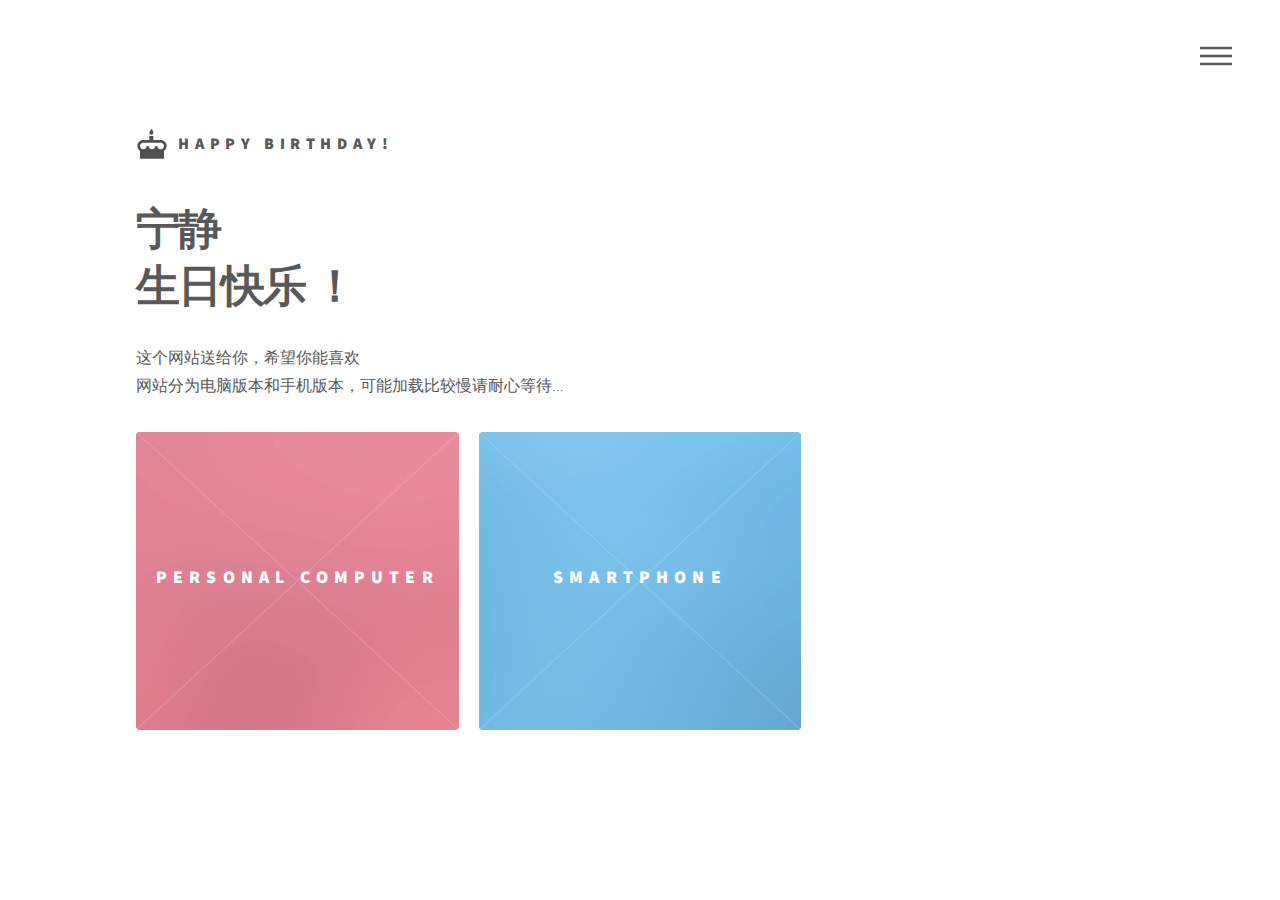
<file: index.html>
<!DOCTYPE HTML>
<html>
	<head>
		<title>生日快乐，宁静~</title>
		<meta charset="utf-8" />
		<meta name="viewport" content="width=device-width, initial-scale=1, user-scalable=no" />
		<link rel="stylesheet" href="assets/css/main.css" />
		<noscript><link rel="stylesheet" href="assets/css/noscript.css" /></noscript>
	</head>
	<body class="is-preload">
		<!-- Wrapper -->
			<div id="wrapper">

				<!-- Header -->
					<header id="header">
						<div class="inner">

							<!-- Logo -->
								<a href="index.html" class="logo">
									<span class="symbol"><img src="images/logo.svg" alt="" /></span><span class="title">Happy Birthday!</span>
								</a>

							<!-- Nav -->
								<nav>
									<ul>
										<li><a href="#menu">Menu</a></li>
									</ul>
								</nav>

						</div>
					</header>

				<!-- Menu -->
					<nav id="menu">
						<h2>Menu</h2>
						<ul>
							<li><a href="index.html">Home</a></li>
							<li><a href="pc/index.html">PC-version</a></li>
							<li><a href="mobile/index.html">Mobile-version</a></li>
							<li><a href="about/index.html">I Like it !</a></li>
						</ul>
					</nav>

				<!-- Main -->
					<div id="main">
						<div class="inner">
							<header>
								<h1>宁静<br />
								生日快乐 ！</h1>
								<p>这个网站送给你，希望你能喜欢<br />网站分为电脑版本和手机版本，可能加载比较慢请耐心等待...</p>
							</header>
							<section class="tiles">
								<article class="style1">
									<span class="image">
										<img src="images/pic01.jpg" alt="" />
									</span>
									<a href="pc/index.html">
										<h2>Personal Computer</h2>
										<div class="content">
											<p>这是电脑版本</p>
										</div>
									</a>
								</article>
								<article class="style2">
									<span class="image">
										<img src="images/pic02.jpg" alt="" />
									</span>
									<a href="mobile/index.html">
										<h2>SmartPhone</h2>
										<div class="content">
											<p>这是手机版本</p>
										</div>
									</a>
								</article>
							</section>
						</div>
					</div>
			</div>

		<!-- Scripts -->
			<script src="assets/js/jquery.min.js"></script>
			<script src="assets/js/browser.min.js"></script>
			<script src="assets/js/breakpoints.min.js"></script>
			<script src="assets/js/util.js"></script>
			<script src="assets/js/main.js"></script>

	</body>
</html>
</file>
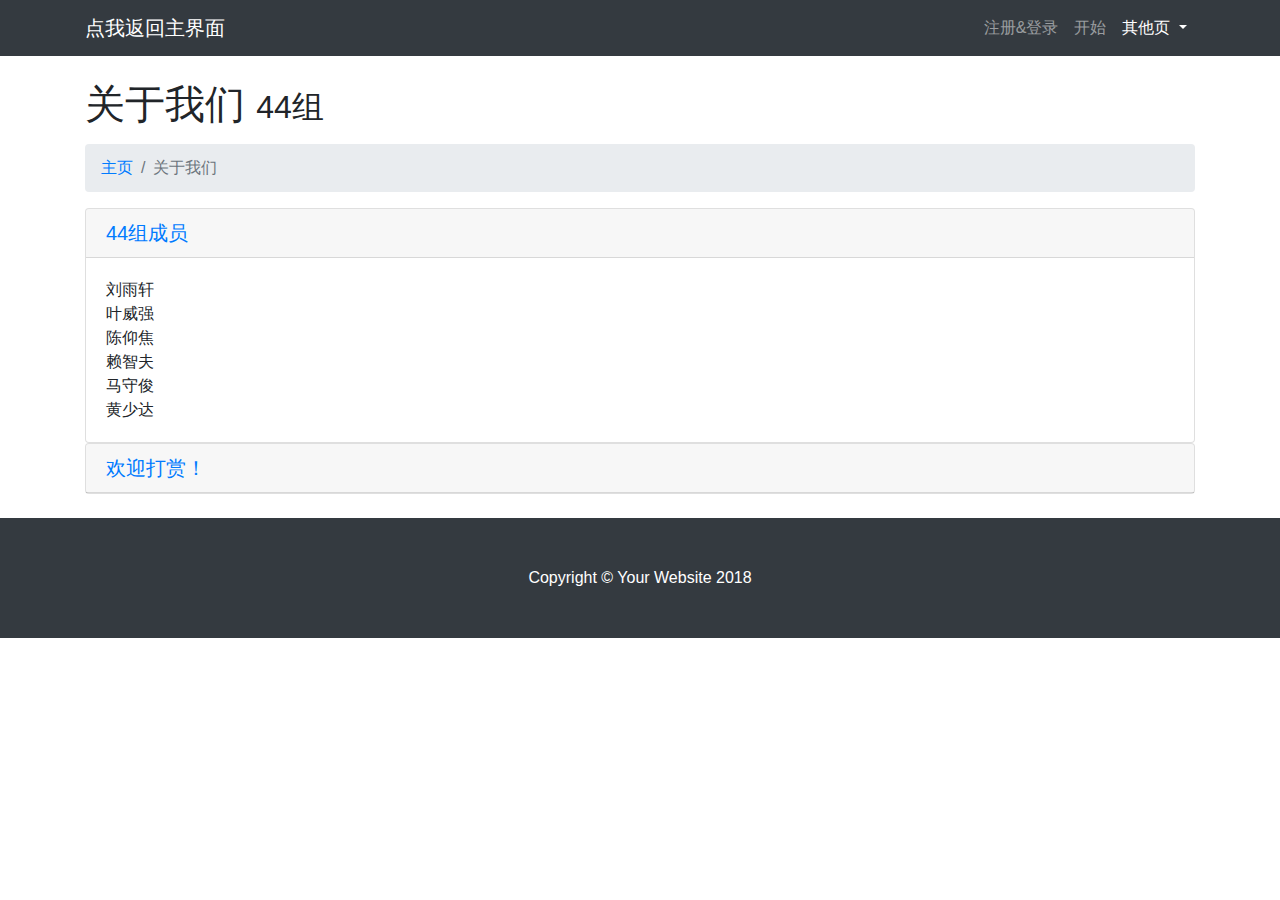
<file: faq.html>
<!DOCTYPE html>
<html lang="en">

  <head>

    <meta charset="utf-8">
    <meta name="viewport" content="width=device-width, initial-scale=1, shrink-to-fit=no">
    <meta name="description" content="">
    <meta name="author" content="">

    <title>Modern Business - Start Bootstrap Template</title>

    <!-- Bootstrap core CSS -->
    <link href="vendor/bootstrap/css/bootstrap.min.css" rel="stylesheet">

    <!-- Custom styles for this template -->
    <link href="css/theme.css" rel="stylesheet">

  </head>

  <body>

    <!-- Navigation -->
    <nav class="navbar fixed-top navbar-expand-lg navbar-dark bg-dark fixed-top">
      <div class="container">
        <a class="navbar-brand" href="index.html">点我返回主界面</a>
        <button class="navbar-toggler navbar-toggler-right" type="button" data-toggle="collapse" data-target="#navbarResponsive" aria-controls="navbarResponsive" aria-expanded="false" aria-label="Toggle navigation">
          <span class="navbar-toggler-icon"></span>
        </button>
        <div class="collapse navbar-collapse" id="navbarResponsive">
          <ul class="navbar-nav ml-auto">
            <li class="nav-item">
              <a class="nav-link" href="login.html" target="_blank">注册&登录</a>
            </li>
            <li class="nav-item">
               <a class="nav-link" href="start.html" target="_blank">开始</a>
            </li>
            <li class="nav-item active dropdown">
              <a class="nav-link dropdown-toggle" href="#" id="navbarDropdownBlog" data-toggle="dropdown" aria-haspopup="true" aria-expanded="false">
                其他页
              </a>
              <div class="dropdown-menu dropdown-menu-right" aria-labelledby="navbarDropdownBlog">
                <a class="dropdown-item active" href="faq.html">关于我们</a>
              </div>
            </li>
          </ul>
        </div>
      </div>
    </nav>

    <!-- Page Content -->
    <div class="container">

      <!-- Page Heading/Breadcrumbs -->
      <h1 class="mt-4 mb-3">关于我们
        <small>44组</small>
      </h1>

      <ol class="breadcrumb">
        <li class="breadcrumb-item">
          <a href="index.html">主页</a>
        </li>
        <li class="breadcrumb-item active">关于我们</li>
      </ol>

      <div class="mb-4" id="accordion" role="tablist" aria-multiselectable="true">
        <div class="card">
          <div class="card-header" role="tab" id="headingOne">
            <h5 class="mb-0">
              <a data-toggle="collapse" data-parent="#accordion" href="#collapseOne" aria-expanded="true" aria-controls="collapseOne">44组成员</a>
            </h5>
          </div>

          <div id="collapseOne" class="collapse show" role="tabpanel" aria-labelledby="headingOne">
            <div class="card-body">
              刘雨轩<br>叶威强<br>陈仰焦<br>赖智夫<br>马守俊<br>黄少达
            </div>
          </div>
        </div>
        <div class="card">
          <div class="card-header" role="tab" id="headingTwo">
            <h5 class="mb-0">
              <a class="collapsed" data-toggle="collapse" data-parent="#accordion" href="#collapseTwo" aria-expanded="false" aria-controls="collapseTwo">欢迎打赏！
              </a>
            </h5>
          </div>
          <div id="collapseTwo" class="collapse" role="tabpanel" aria-labelledby="headingTwo">
            <div class="card-body">
				<table><tr>
				<td><img src="img/a.jpg" width="300" height="406" border=0></td>
				<td><img src="img/b.jpg" width="300" height="406" border=0></td>
				</tr></table> 
			</div>
          </div>
        </div>
      </div>

    </div>
    <!-- /.container -->

    <!-- Footer -->
    <footer class="py-5 bg-dark">
      <div class="container">
        <p class="m-0 text-center text-white">Copyright &copy; Your Website 2018</p>
      </div>
      <!-- /.container -->
    </footer>

    <!-- Bootstrap core JavaScript -->
    <script src="vendor/jquery/jquery.min.js"></script>
    <script src="vendor/bootstrap/js/bootstrap.bundle.min.js"></script>

  </body>

</html>
</file>
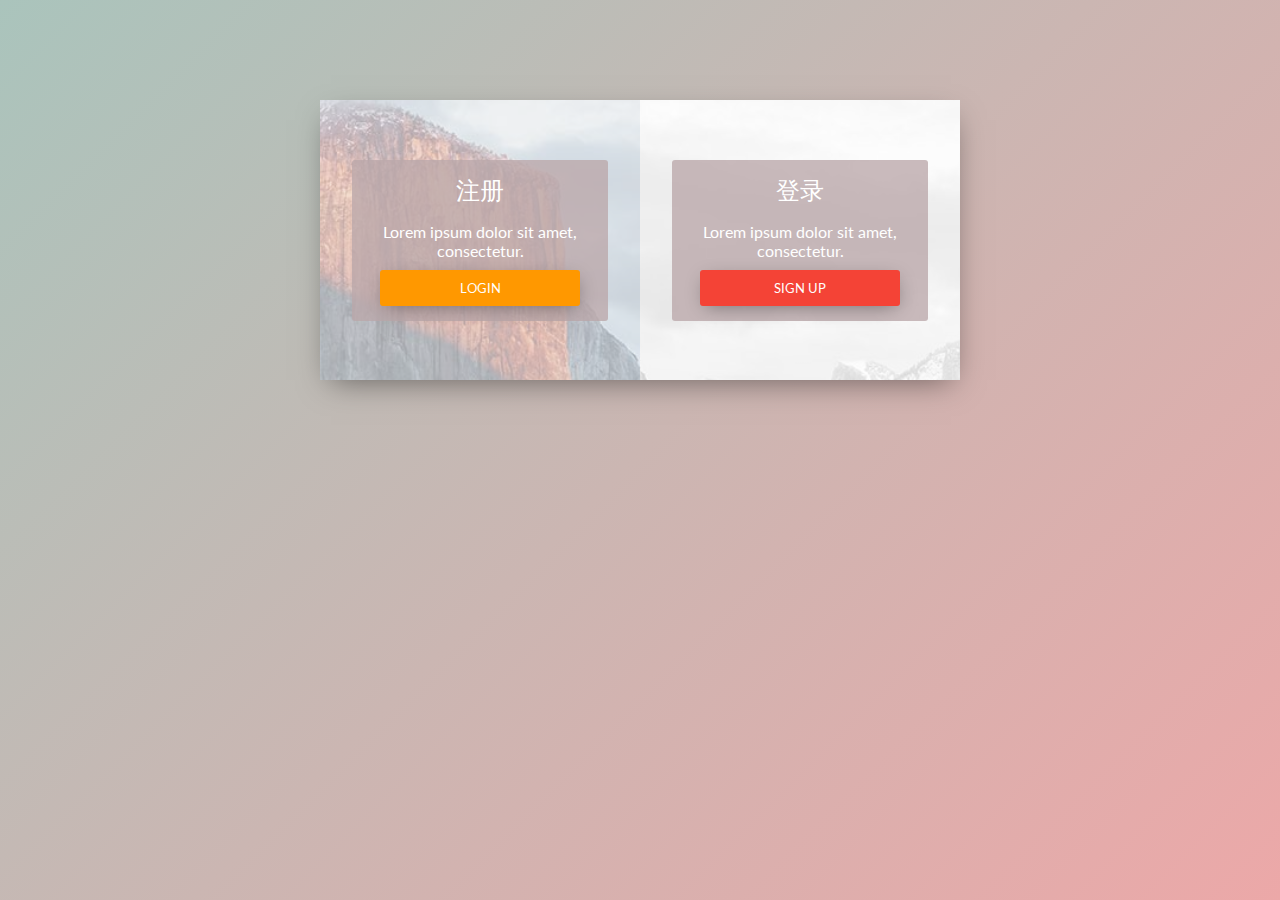
<file: login.html>
<!DOCTYPE html>
<html >
<head>
<meta charset="UTF-8">
<title>Login & Register</title>

<link rel="stylesheet" href="css/style.css">

<link href="https://fonts.googleapis.com/css?family=Lato" rel="stylesheet">
<link rel='stylesheet prefetch' href='https://fonts.googleapis.com/icon?family=Material+Icons'>

</head>
<body>

<div class="cotn_principal">
  <div class="cont_centrar">
    <div class="cont_login">
      <div class="cont_info_log_sign_up">
        <div class="col_md_login">
          <div class="cont_ba_opcitiy">
            <h2>注册</h2>
            <p>Lorem ipsum dolor sit amet, consectetur.</p>
            <button class="btn_login" onClick="cambiar_login()">LOGIN</button>
          </div>
        </div>
        <div class="col_md_sign_up">
          <div class="cont_ba_opcitiy">
            <h2>登录</h2>
            <p>Lorem ipsum dolor sit amet, consectetur.</p>
            <button class="btn_sign_up" onClick="cambiar_sign_up()">SIGN UP</button>
          </div>
        </div>
      </div>
      <div class="cont_back_info">
        <div class="cont_img_back_grey"> <img src="img/login.jpg" alt="" /> </div>
      </div>
      <div class="cont_forms" >
        <div class="cont_img_back_"> <img src="img/login.jpg" alt="" /> </div>
        <div class="cont_form_login"> <a href="#" onClick="ocultar_login_sign_up()" ><i class="material-icons">&#xE5C4;</i></a>
          <h2>LOGIN</h2>
          <input type="text" placeholder="Email" />
          <input type="password" placeholder="Password" />
          <button class="btn_login" onClick="cambiar_login()">LOGIN</button>
        </div>
        <div class="cont_form_sign_up"> <a href="#" onClick="ocultar_login_sign_up()"><i class="material-icons">&#xE5C4;</i></a>
          <h2>SIGN UP</h2>
          <input type="text" placeholder="Email" />
          <input type="text" placeholder="User" />
          <input type="password" placeholder="Password" />
          <input type="password" placeholder="Confirm Password" />
          <button class="btn_sign_up" onClick="cambiar_sign_up()">SIGN UP</button>
        </div>
      </div>
    </div>
  </div>
</div>

<script src="js/login.js"></script>

</body>
</html>
</file>
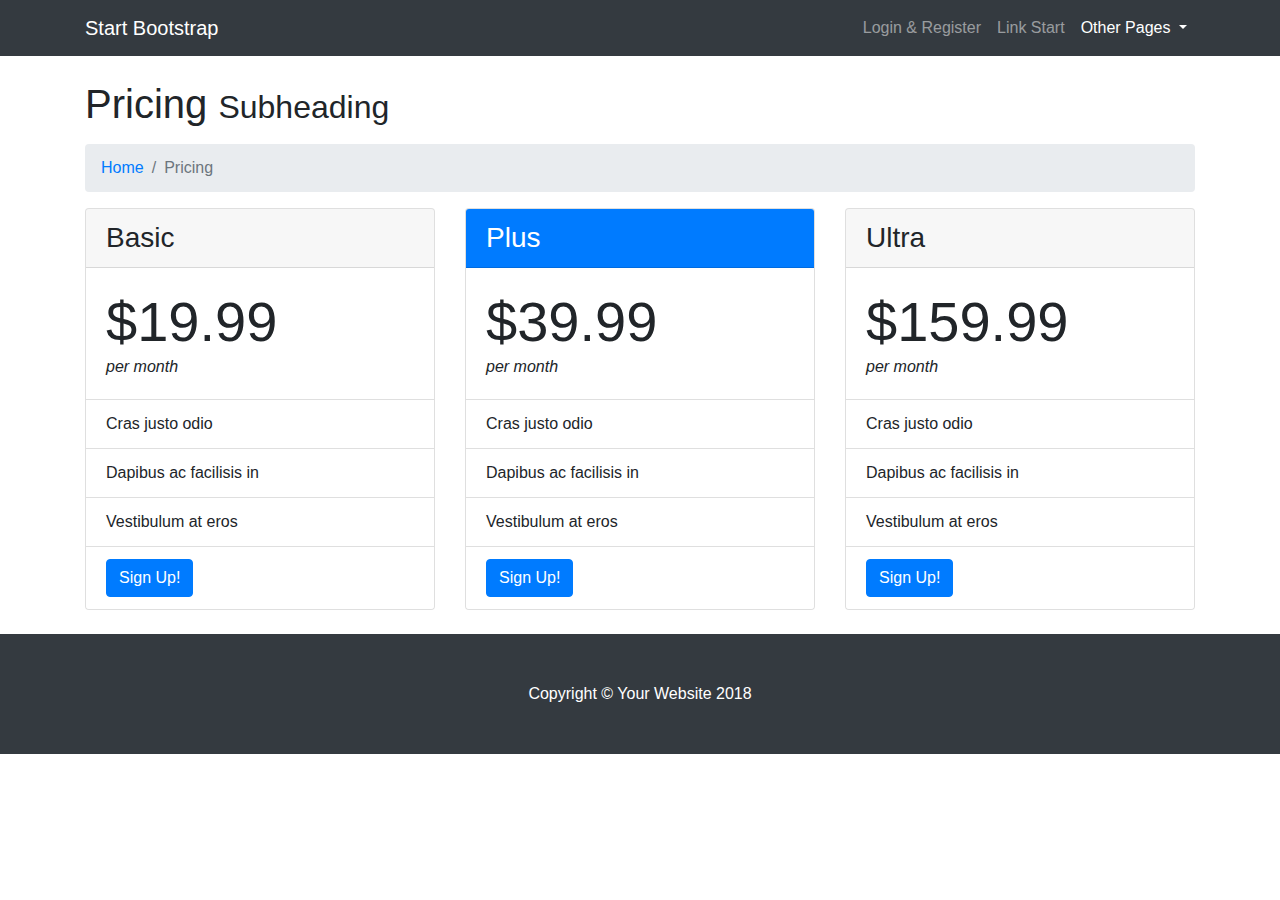
<file: pricing.html>
<!DOCTYPE html>
<html lang="en">

  <head>

    <meta charset="utf-8">
    <meta name="viewport" content="width=device-width, initial-scale=1, shrink-to-fit=no">
    <meta name="description" content="">
    <meta name="author" content="">

    <title>Modern Business - Start Bootstrap Template</title>

    <!-- Bootstrap core CSS -->
    <link href="vendor/bootstrap/css/bootstrap.min.css" rel="stylesheet">

    <!-- Custom styles for this template -->
    <link href="css/theme.css" rel="stylesheet">

  </head>

  <body>

    <!-- Navigation -->
    <nav class="navbar fixed-top navbar-expand-lg navbar-dark bg-dark fixed-top">
      <div class="container">
        <a class="navbar-brand" href="index.html">Start Bootstrap</a>
        <button class="navbar-toggler navbar-toggler-right" type="button" data-toggle="collapse" data-target="#navbarResponsive" aria-controls="navbarResponsive" aria-expanded="false" aria-label="Toggle navigation">
          <span class="navbar-toggler-icon"></span>
        </button>
        <div class="collapse navbar-collapse" id="navbarResponsive">
          <ul class="navbar-nav ml-auto">
            <li class="nav-item">
              <a class="nav-link" href="login.html" target="_blank">Login & Register</a>
            </li>
            <li class="nav-item">
               <a class="nav-link" href="start.html" target="_blank">Link Start</a>
            </li>
            <li class="nav-item active dropdown">
              <a class="nav-link dropdown-toggle" href="#" id="navbarDropdownBlog" data-toggle="dropdown" aria-haspopup="true" aria-expanded="false">
                Other Pages
              </a>
              <div class="dropdown-menu dropdown-menu-right" aria-labelledby="navbarDropdownBlog">
                <a class="dropdown-item" href="faq.html">FAQ</a>
                <a class="dropdown-item active" href="pricing.html">Pricing Table</a>
              </div>
            </li>
          </ul>
        </div>
      </div>
    </nav>

    <!-- Page Content -->
    <div class="container">

      <!-- Page Heading/Breadcrumbs -->
      <h1 class="mt-4 mb-3">Pricing
        <small>Subheading</small>
      </h1>

      <ol class="breadcrumb">
        <li class="breadcrumb-item">
          <a href="index.html">Home</a>
        </li>
        <li class="breadcrumb-item active">Pricing</li>
      </ol>

      <!-- Content Row -->
      <div class="row">
        <div class="col-lg-4 mb-4">
          <div class="card h-100">
            <h3 class="card-header">Basic</h3>
            <div class="card-body">
              <div class="display-4">$19.99</div>
              <div class="font-italic">per month</div>
            </div>
            <ul class="list-group list-group-flush">
              <li class="list-group-item">Cras justo odio</li>
              <li class="list-group-item">Dapibus ac facilisis in</li>
              <li class="list-group-item">Vestibulum at eros</li>
              <li class="list-group-item">
                <a href="#" class="btn btn-primary">Sign Up!</a>
              </li>
            </ul>
          </div>
        </div>
        <div class="col-lg-4 mb-4">
          <div class="card card-outline-primary h-100">
            <h3 class="card-header bg-primary text-white">Plus</h3>
            <div class="card-body">
              <div class="display-4">$39.99</div>
              <div class="font-italic">per month</div>
            </div>
            <ul class="list-group list-group-flush">
              <li class="list-group-item">Cras justo odio</li>
              <li class="list-group-item">Dapibus ac facilisis in</li>
              <li class="list-group-item">Vestibulum at eros</li>
              <li class="list-group-item">
                <a href="#" class="btn btn-primary">Sign Up!</a>
              </li>
            </ul>
          </div>
        </div>
        <div class="col-lg-4 mb-4">
          <div class="card h-100">
            <h3 class="card-header">Ultra</h3>
            <div class="card-body">
              <div class="display-4">$159.99</div>
              <div class="font-italic">per month</div>
            </div>
            <ul class="list-group list-group-flush">
              <li class="list-group-item">Cras justo odio</li>
              <li class="list-group-item">Dapibus ac facilisis in</li>
              <li class="list-group-item">Vestibulum at eros</li>
              <li class="list-group-item">
                <a href="#" class="btn btn-primary">Sign Up!</a>
              </li>
            </ul>
          </div>
        </div>
      </div>
      <!-- /.row -->

    </div>
    <!-- /.container -->

    <!-- Footer -->
    <footer class="py-5 bg-dark">
      <div class="container">
        <p class="m-0 text-center text-white">Copyright &copy; Your Website 2018</p>
      </div>
      <!-- /.container -->
    </footer>

    <!-- Bootstrap core JavaScript -->
    <script src="vendor/jquery/jquery.min.js"></script>
    <script src="vendor/bootstrap/js/bootstrap.bundle.min.js"></script>

  </body>

</html>
</file>
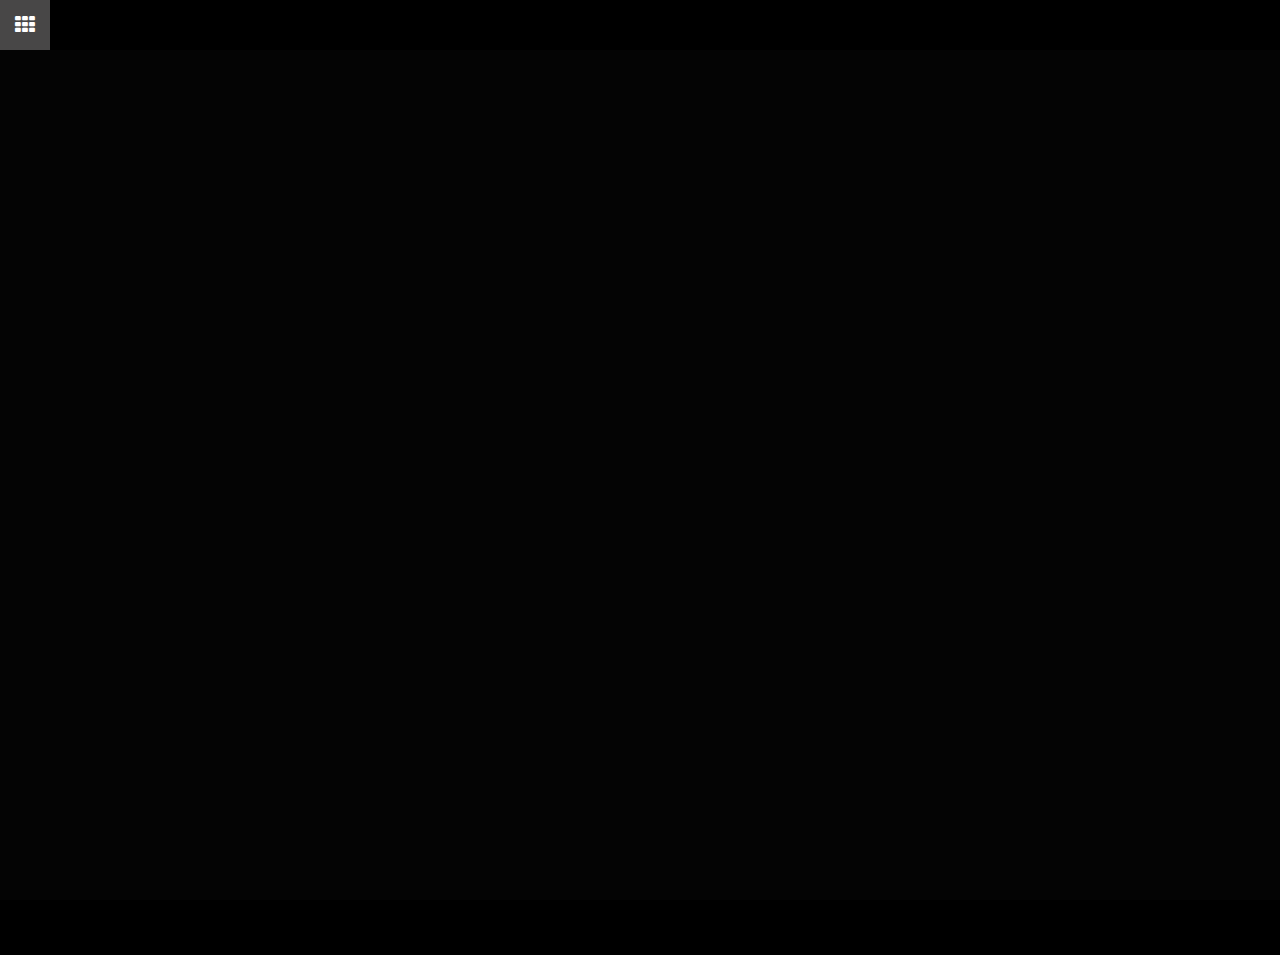
<file: pc/fireworks.html>
<!doctype html>
<head>
  <meta charset="UTF-8">
  <title>放个烟花吧~</title>
  <link href="css/fireworks.css" rel="stylesheet">
  <link rel="stylesheet" type="text/css" href="menu/css/reset.css">
  <link rel="stylesheet" type="text/css" href="menu/css/default.css">
  <link rel='stylesheet' href='https://cdnjs.cloudflare.com/ajax/libs/font-awesome/4.4.0/css/font-awesome.min.css'>
  <link rel="stylesheet" type="text/css" href="menu/css/styles.css">
  <script src="js/jquery-3.3.1.js" type="text/javascript"></script>
</head>
<body>
<audio autoplay="autoplay" loop="loop">
  <source src="music/song2.mp3">
</audio>
<!-- Hiding library elements in the DOM is fun -->
<aside id="library">
  <img src="images/big-glow.png" id="big-glow" />
  <img src="images/small-glow.png" id="small-glow" />
</aside>
<!--Menu-->
<div id="top-bar" class="top-bar">
  <div class="bar">
    <button id="navbox-trigger" class="navbox-trigger"><i class="fa fa-lg fa-th"></i></button>
  </div>
  <div class="navbox">
    <div class="navbox-tiles">
      <a href="index.html" class="tile">
        <div class="icon"><i class="fa fa-birthday-cake" aria-hidden="true"></i></div><span class="title">首页</span>
      </a>
      <a href="fireworks.html" class="tile">
        <div class="icon"><i class="fa fa-refresh" aria-hidden="true"></i></i></div><span class="title">刷新</span>
      </a>
      <a href="../about/index.html" class="tile">
        <div class="icon"><i class="fa fa-star" aria-hidden="true"></i></div><span class="title">喜欢就点我吧 !</span>
      </a>
    </div>
  </div>
</div>
<script>
  (function () {
    $(document).ready(function () {
      $('#navbox-trigger').click(function () {
        return $('#top-bar').toggleClass('navbox-open');
      });
      return $(document).on('click', function (e) {
        var $target;
        $target = $(e.target);
        if (!$target.closest('.navbox').length && !$target.closest('#navbox-trigger').length) {
          return $('#top-bar').removeClass('navbox-open');
        }
      });
    });
  }.call(this));
</script>

</body>
<script src="third_party/requestanimframe.js"></script>
<script src="js/fireworks.js"></script>
</html>
</file>
<file: assets/css/noscript.css>
/*
	Phantom by HTML5 UP
	html5up.net | @ajlkn
	Free for personal and commercial use under the CCA 3.0 license (html5up.net/license)
*/

/* Tiles */

	body.is-preload .tiles article {
		-moz-transform: none;
		-webkit-transform: none;
		-ms-transform: none;
		transform: none;
		opacity: 1;
	}
</file>
<file: css/theme.css>
body {
  padding-top: 54px;
}

@media (min-width: 992px) {
  body {
    padding-top: 56px;
  }
}

.carousel-item {
  height: 65vh;
  min-height: 300px;
  background: no-repeat center center scroll;
  -webkit-background-size: cover;
  -moz-background-size: cover;
  -o-background-size: cover;
  background-size: cover;
}

.portfolio-item {
  margin-bottom: 30px;
}
</file>
<file: css/style.css>
* {
  margin: 0px auto;
  padding: 0px;
  text-align: center;
font-family: 'Lato', sans-serif;
}

.cotn_principal {
  position: absolute;
  width: 100%;
  height: 100%;
/* Permalink - use to edit and share this gradient: http://colorzilla.com/gradient-editor/#cfd8dc+0,607d8b+100,b0bec5+100 */
background: #aac4bc; /* Old browsers */
background: -moz-linear-gradient(-45deg,  #aac4bc 0%, #eca8a8 100%, #eed5a9 100%); /* FF3.6-15 */
background: -webkit-linear-gradient(-45deg,  #aac4bc 0%,#eca8a8 100%,#eed5a9 100%); /* Chrome10-25,Safari5.1-6 */
background: linear-gradient(135deg, #aac4bc 0%,#eca8a8 100%,#eed5a9 100%); /* W3C, IE10+, FF16+, Chrome26+, Opera12+, Safari7+ */
filter: progid:DXImageTransform.Microsoft.gradient( startColorstr='#cfd8dc', endColorstr='#b0bec5',GradientType=1 ); /* IE6-9 fallback on horizontal gradient */

}


.cont_centrar {
  position: relative;
  float: left;
   width: 100%;
      
}

.cont_login {
  position: relative;
  width: 640px;
left: 50%;
margin-left: -320px;
  
}

.cont_back_info {  
position: relative;
  float: left;
  width: 640px;
  height: 280px;
overflow: hidden;
  background-color: #fff;
  margin-top: 100px;
box-shadow: 1px 10px 30px -10px rgba(0,0,0,0.5);
}

.cont_forms {
  position: absolute;
  overflow: hidden;
  top:100px;
left: 0px;
  width: 320px;
  height: 280px;
  background-color: #eee;
-webkit-transition: all 0.5s;
-moz-transition: all 0.5s;
-ms-transition: all 0.5s;
-o-transition: all 0.5s;
transition: all 0.5s;
}

.cont_forms_active_login {
box-shadow: 1px 10px 30px -10px rgba(0,0,0,0.5);
  height: 420px;  
top:20px;
left: 0px;
  -webkit-transition: all 0.5s;
-moz-transition: all 0.5s;
-ms-transition: all 0.5s;
-o-transition: all 0.5s;
transition: all 0.5s;

}

.cont_forms_active_sign_up {
box-shadow: 1px 10px 30px -10px rgba(0,0,0,0.5);
  height: 420px;  
top:20px;
left:320px;
-webkit-transition: all 0.5s;
-moz-transition: all 0.5s;
-ms-transition: all 0.5s;
-o-transition: all 0.5s;
transition: all 0.5s;
}

.cont_img_back_grey {
  position: absolute;
  width: 950px;
top:-80px;
  left: -116px;
}

.cont_img_back_grey > img {
  width: 100%;
 -webkit-filter: grayscale(100%);     filter: grayscale(100%);
opacity: 0.2;
animation-name: animar_fondo;
  animation-duration: 20s;
animation-timing-function: linear;
animation-iteration-count: infinite;
animation-direction: alternate;

}

.cont_img_back_ {
  position: absolute;
  width: 950px;
top:-80px;
  left: -116px;
}

.cont_img_back_ > img {
  width: 100%;
opacity: 0.3;
animation-name: animar_fondo;
animation-duration: 20s;
animation-timing-function: linear;
animation-iteration-count: infinite;
animation-direction: alternate;
}

.cont_forms_active_login > .cont_img_back_ {
top:0px;  
  -webkit-transition: all 0.5s;
-moz-transition: all 0.5s;
-ms-transition: all 0.5s;
-o-transition: all 0.5s;
transition: all 0.5s;
}

.cont_forms_active_sign_up > .cont_img_back_ {
top:0px;  
left: -435px;
  -webkit-transition: all 0.5s;
-moz-transition: all 0.5s;
-ms-transition: all 0.5s;
-o-transition: all 0.5s;
transition: all 0.5s;
}
 

.cont_info_log_sign_up {
position: absolute;
  width: 640px;
  height: 280px;
  top: 100px;
z-index: 1;
} 

.col_md_login {
  position: relative;
  float: left;
  width: 50%;
}

.col_md_login > h2 {
  font-weight: 400;
margin-top: 70px;
    color: #757575;
}

.col_md_login > p {
 font-weight: 400;
margin-top: 15px;
width: 80%;
    color: #37474F;
}

.btn_login { 
background-color: #FF9800;
  border: none;
  padding: 10px;
width: 200px;
border-radius:3px;
box-shadow: 1px 5px 20px -5px rgba(0,0,0,0.4);
  color: #fff;
margin-top: 10px;
cursor: pointer;
}

.col_md_sign_up {
  position: relative;
  float: left;
  width: 50%;  
}

.cont_ba_opcitiy > h2 {
  font-weight: 400;
  color: #fff;
}

.cont_ba_opcitiy > p {
 font-weight: 400;
margin-top: 15px;
 color: #fff;
}
/* ----------------------------------
background text    
------------------------------------
 */
.cont_ba_opcitiy {
  position: relative;
  background-color: rgba(187, 168, 170, 0.79);
  width: 80%;
  border-radius:3px ;
margin-top: 60px;
padding: 15px 0px;
}

.btn_sign_up { 
background-color: #f44336;
  border: none;
  padding: 10px;
width: 200px;
border-radius:3px;
box-shadow: 1px 5px 20px -5px rgba(0,0,0,0.4);
  color: #fff;
margin-top: 10px;
cursor: pointer;
}
.cont_forms_active_sign_up {
z-index: 2;  
}


@-webkit-keyframes animar_fondo {
  from { -webkit-transform: scale(1) translate(0px);
-moz-transform: scale(1) translate(0px);
-ms-transform: scale(1) translate(0px);
-o-transform: scale(1) translate(0px);
transform: scale(1) translate(0px); }
  to { -webkit-transform: scale(1.5) translate(50px);
-moz-transform: scale(1.5) translate(50px);
-ms-transform: scale(1.5) translate(50px);
-o-transform: scale(1.5) translate(50px);
transform: scale(1.5) translate(50px); }
}
@-o-keyframes identifier {
  from { -webkit-transform: scale(1);
-moz-transform: scale(1);
-ms-transform: scale(1);
-o-transform: scale(1);
transform: scale(1); }
  to { -webkit-transform: scale(1.5);
-moz-transform: scale(1.5);
-ms-transform: scale(1.5);
-o-transform: scale(1.5);
transform: scale(1.5); }

}
@-moz-keyframes identifier {
  from { -webkit-transform: scale(1);
-moz-transform: scale(1);
-ms-transform: scale(1);
-o-transform: scale(1);
transform: scale(1); }
  to { -webkit-transform: scale(1.5);
-moz-transform: scale(1.5);
-ms-transform: scale(1.5);
-o-transform: scale(1.5);
transform: scale(1.5); }

}
@keyframes identifier {
  from { -webkit-transform: scale(1);
-moz-transform: scale(1);
-ms-transform: scale(1);
-o-transform: scale(1);
transform: scale(1); }
  to { -webkit-transform: scale(1.5);
-moz-transform: scale(1.5);
-ms-transform: scale(1.5);
-o-transform: scale(1.5);
transform: scale(1.5); }
}
.cont_form_login {
  position: absolute;
  opacity: 0;
display: none;
  width: 320px;
  -webkit-transition: all 0.5s;
-moz-transition: all 0.5s;
-ms-transition: all 0.5s;
-o-transition: all 0.5s;
transition: all 0.5s;
}

.cont_forms_active_login {
z-index: 2;  
}
.cont_forms_active_login  >.cont_form_login {
}

.cont_form_sign_up {
  position: absolute;
  width: 320px;
float: left;
  opacity: 0;
display: none;
  -webkit-transition: all 0.5s;
-moz-transition: all 0.5s;
-ms-transition: all 0.5s;
-o-transition: all 0.5s;
transition: all 0.5s;
}

  
.cont_form_sign_up > input {
text-align: left;
  padding: 15px 5px;
margin-left: 10px;
margin-top: 20px;
  width: 260px;
border: none;
    color: #757575;
}

.cont_form_sign_up > h2 {
margin-top: 50px; 
font-weight: 400;
  color: #757575;
}


.cont_form_login > input {
  padding: 15px 5px;
margin-left: 10px;
margin-top: 20px;
  width: 260px;
border: none;
text-align: left;
  color: #757575;
}

.cont_form_login > h2 {
margin-top: 110px; 
font-weight: 400;
  color: #757575;
}
.cont_form_login > a,.cont_form_sign_up > a  {
  color: #757575;
    position: relative;
    float: left;
    margin: 10px;
margin-left: 30px;
}
</file>
<file: pc/css/fireworks.css>
html, body {
  padding: 0;
  margin: 0;
  width: 100%;
  height: 100%;
  overflow: hidden;
  background-color:#000;
}

#library {
  display: none;
}

canvas {
  -webkit-transform: translateZ(0);
}
</file>
<file: pc/menu/css/default.css>
@import url(http://fonts.useso.com/css?family=Raleway:200,500,700,800);
@font-face {
	font-family: 'icomoon';
	src:url('../fonts/icomoon.eot?rretjt');
	src:url('../fonts/icomoon.eot?#iefixrretjt') format('embedded-opentype'),
		url('../fonts/icomoon.woff?rretjt') format('woff'),
		url('../fonts/icomoon.ttf?rretjt') format('truetype'),
		url('../fonts/icomoon.svg?rretjt#icomoon') format('svg');
	font-weight: normal;
	font-style: normal;
}

[class^="icon-"], [class*=" icon-"] {
	font-family: 'icomoon';
	speak: none;
	font-style: normal;
	font-weight: normal;
	font-variant: normal;
	text-transform: none;
	line-height: 1;

	/* Better Font Rendering =========== */
	-webkit-font-smoothing: antialiased;
	-moz-osx-font-smoothing: grayscale;
}

body, html { font-size: 100%; 	padding: 0; margin: 0;}

/* Reset */
*,
*:after,
*:before {
	-webkit-box-sizing: border-box;
	-moz-box-sizing: border-box;
	box-sizing: border-box;
}

/* Clearfix hack by Nicolas Gallagher: http://nicolasgallagher.com/micro-clearfix-hack/ */
.clearfix:before,
.clearfix:after {
	content: " ";
	display: table;
}

.clearfix:after {
	clear: both;
}

body{
	background: #f9f7f6;
	color: #404d5b;
	font-weight: 500;
	font-size: 1.05em;
	font-family: "Segoe UI", "Lucida Grande", Helvetica, Arial, "Microsoft YaHei", FreeSans, Arimo, "Droid Sans", "wenquanyi micro hei", "Hiragino Sans GB", "Hiragino Sans GB W3", "FontAwesome", sans-serif;
}
a{color: #2fa0ec;text-decoration: none;outline: none;}
a:hover,a:focus{color:#74777b;}

.htmleaf-container{
	margin: 0 auto;
	overflow: hidden;
}
.htmleaf-content {
	font-size: 150%;
	padding: 1em 0;
}

.htmleaf-content h2 {
	margin: 0 0 2em;
	opacity: 0.1;
}

.htmleaf-content p {
	margin: 1em 0;
	padding: 5em 0 0 0;
	font-size: 0.65em;
}
.bgcolor-1 { background: #f0efee; }
.bgcolor-2 { background: #f9f9f9; }
.bgcolor-3 { background: #e8e8e8; }/*light grey*/
.bgcolor-4 { background: #2f3238; color: #fff; }/*Dark grey*/
.bgcolor-5 { background: #df6659; color: #521e18; }/*pink1*/
.bgcolor-6 { background: #2fa8ec; }/*sky blue*/
.bgcolor-7 { background: #d0d6d6; }/*White tea*/
.bgcolor-8 { background: #3d4444; color: #fff; }/*Dark grey2*/
.bgcolor-9 { background: #ef3f52; color: #fff;}/*pink2*/
.bgcolor-10{ background: #64448f; color: #fff;}/*Violet*/
.bgcolor-11{ background: #3755ad; color: #fff;}/*dark blue*/
.bgcolor-12{ background: #3498DB; color: #fff;}/*light blue*/
/* Header */
.htmleaf-header{
	padding: 1em 190px 1em;
	letter-spacing: -1px;
	text-align: center;
}
.htmleaf-header h1 {
	font-weight: 600;
	font-size: 2em;
	line-height: 1;
	margin-bottom: 0;
	font-family: "Segoe UI", "Lucida Grande", Helvetica, Arial, "Microsoft YaHei", FreeSans, Arimo, "Droid Sans", "wenquanyi micro hei", "Hiragino Sans GB", "Hiragino Sans GB W3", "FontAwesome", sans-serif;
}
.htmleaf-header h1 span {
	font-family: "Segoe UI", "Lucida Grande", Helvetica, Arial, "Microsoft YaHei", FreeSans, Arimo, "Droid Sans", "wenquanyi micro hei", "Hiragino Sans GB", "Hiragino Sans GB W3", "FontAwesome", sans-serif;
	display: block;
	font-size: 60%;
	font-weight: 400;
	padding: 0.8em 0 0.5em 0;
	color: #c3c8cd;
}
/*nav*/
.htmleaf-demo a{color: #1d7db1;text-decoration: none;}
.htmleaf-demo{width: 100%;padding-bottom: 1.2em;}
.htmleaf-demo a{display: inline-block;margin: 0.5em;padding: 0.6em 1em;border: 3px solid #1d7db1;font-weight: 700;}
.htmleaf-demo a:hover{opacity: 0.6;}
.htmleaf-demo a.current{background:#1d7db1;color: #fff; }
/* Top Navigation Style */
.htmleaf-links {
	position: relative;
	display: inline-block;
	white-space: nowrap;
	font-size: 1.5em;
	text-align: center;
}

.htmleaf-links::after {
	position: absolute;
	top: 0;
	left: 50%;
	margin-left: -1px;
	width: 2px;
	height: 100%;
	background: #dbdbdb;
	content: '';
	-webkit-transform: rotate3d(0,0,1,22.5deg);
	transform: rotate3d(0,0,1,22.5deg);
}

.htmleaf-icon {
	display: inline-block;
	margin: 0.5em;
	padding: 0em 0;
	width: 1.5em;
	text-decoration: none;
}

.htmleaf-icon span {
	display: none;
}

.htmleaf-icon:before {
	margin: 0 5px;
	text-transform: none;
	font-weight: normal;
	font-style: normal;
	font-variant: normal;
	font-family: 'icomoon';
	line-height: 1;
	speak: none;
	-webkit-font-smoothing: antialiased;
}
/* footer */
.htmleaf-footer{width: 100%;padding-top: 10px;}
.htmleaf-small{font-size: 0.8em;}
.center{text-align: center;}
/****/
.related {
	position: absolute;
	bottom: 0;
	left: 0;
	width: 100%;
	color: #fff;
	background: #333;
	text-align: center;
	font-size: 1.25em;
	padding: 0.5em 0;
	overflow: hidden;
}

.related > a {
	vertical-align: top;
	width: calc(100% - 20px);
	max-width: 340px;
	display: inline-block;
	text-align: center;
	margin: 20px 10px;
	padding: 25px;
	font-family: "Segoe UI", "Lucida Grande", Helvetica, Arial, "Microsoft YaHei", FreeSans, Arimo, "Droid Sans", "wenquanyi micro hei", "Hiragino Sans GB", "Hiragino Sans GB W3", "FontAwesome", sans-serif;
}
.related a {
	display: inline-block;
	text-align: left;
	margin: 20px auto;
	padding: 10px 20px;
	opacity: 0.8;
	-webkit-transition: opacity 0.3s;
	transition: opacity 0.3s;
	-webkit-backface-visibility: hidden;
}

.related a:hover,
.related a:active {
	opacity: 1;
}

.related a img {
	max-width: 100%;
	opacity: 0.8;
	border-radius: 4px;
}
.related a:hover img,
.related a:active img {
	opacity: 1;
}
.related h3{font-family: "Microsoft YaHei", sans-serif;}
.related a h3 {
	font-weight: 300;
	margin-top: 0.15em;
	color: #fff;
}
/* icomoon */
.icon-htmleaf-home-outline:before {
	content: "\e5000";
}

.icon-htmleaf-arrow-forward-outline:before {
	content: "\e5001";
}

@media screen and (max-width: 50em) {
	.htmleaf-header {
		padding: 3em 10% 4em;
	}
	.htmleaf-header h1 {
        font-size:2em;
    }
}


@media screen and (max-width: 40em) {
	.htmleaf-header h1 {
		font-size: 1.5em;
	}
}

@media screen and (max-width: 30em) {
    .htmleaf-header h1 {
        font-size:1.2em;
    }
}
</file>
<file: pc/menu/css/styles.css>
html,
body {
  height: 100%;
}

.top-bar, .top-bar .navbox-tiles, .navbox-trigger, .navbox-tiles .tile, .navbox-tiles .tile .icon .fa, .navbox-tiles .tile .title {
  -webkit-transition: all .3s;
  transition: all .3s;
}

.navbox-tiles:after {
  content: '';
  display: table;
  clear: both;
}

/* Core Styles */
.top-bar {
  height: 50px;
  position: relative;
  z-index: 1000;
}
.top-bar .bar {
  background-color: #000000;
  width: 100%;
  height: 100%;
  position: absolute;
  z-index: 2;
}
.top-bar .navbox {
  visibility: hidden;
  opacity: 0;
  position: absolute;
  top: 100%;
  left: 0;
  z-index: 1;
  -webkit-transform: translateY(-200px);
  -ms-transform: translateY(-200px);
  transform: translateY(-200px);
  -webkit-transition: all .2s;
  transition: all .2s;
}
.top-bar .navbox-tiles {
  -webkit-transform: translateY(-200px);
  -ms-transform: translateY(-200px);
  transform: translateY(-200px);
}
.top-bar.navbox-open .navbox-trigger {
  background-color: #484747;
}
.top-bar.navbox-open .navbox {
  visibility: visible;
  opacity: 1;
  -webkit-transform: translateY(0);
  -ms-transform: translateY(0);
  transform: translateY(0);
  -webkit-transition: opacity .3s, -webkit-transform .3s;
  transition: opacity .3s, transform .3s;
}
.top-bar.navbox-open .navbox-tiles {
  -webkit-transform: translateY(0);
  -ms-transform: translateY(0);
  transform: translateY(0);
}

.navbox-trigger {
  background-color: transparent;
  width: 50px;
  height: 50px;
  line-height: 50px;
  text-align: center;
  -webkit-user-select: none;
  -moz-user-select: none;
  -ms-user-select: none;
  user-select: none;
}
.navbox-trigger .fa {
  font-size: 20px;
  color: #fff;
}
.navbox-trigger:hover {
  background-color: #484747;
}

.navbox {
  background-color: #484747;
  width: 100%;
  max-width: 380px;
  -webkit-backface-visibility: initial;
  backface-visibility: initial;
}

.navbox-tiles {
  width: 100%;
  padding: 25px;
}
.navbox-tiles .tile {
  display: block;
  background-color: #FF6EB4;
  width: 30.3030303030303%;
  height: 0;
  padding-bottom: 29%;
  float: left;
  border: 2px solid transparent;
  color: #fff;
  position: relative;
}
.navbox-tiles .tile .icon {
  width: 100%;
  height: 100%;
  text-align: center;
  position: absolute;
  top: 0;
  left: 0;
}
.navbox-tiles .tile .icon .fa {
  font-size: 35px;
  position: absolute;
  top: 50%;
  left: 50%;
  -webkit-transform: translate(-50%, -50%);
  -ms-transform: translate(-50%, -50%);
  transform: translate(-50%, -50%);
  -webkit-backface-visibility: initial;
  backface-visibility: initial;
}
.navbox-tiles .tile .title {
  padding: 5px;
  font-size: 12px;
  position: absolute;
  bottom: 0;
  left: 0;
}
.navbox-tiles .tile:hover {
  border-color: #fff;
  text-decoration: none;
}
.navbox-tiles .tile:not(:nth-child(3n+3)) {
  margin-right: 4.54545454545455%;
}
.navbox-tiles .tile:nth-child(n+4) {
  margin-top: 15px;
}

@media screen and (max-width: 370px) {
  .navbox-tiles .tile .icon .fa {
    font-size: 25px;
  }
  .navbox-tiles .tile .title {
    padding: 3px;
    font-size: 11px;
  }
}
</file>
<file: assets/css/main.css>
@import url(font-awesome.min.css);
@import url("https://fonts.googleapis.com/css?family=Source+Sans+Pro:300,700,900");

/*
	Phantom by HTML5 UP
	html5up.net | @ajlkn
	Free for personal and commercial use under the CCA 3.0 license (html5up.net/license)
*/

html, body, div, span, applet, object,
iframe, h1, h2, h3, h4, h5, h6, p, blockquote,
pre, a, abbr, acronym, address, big, cite,
code, del, dfn, em, img, ins, kbd, q, s, samp,
small, strike, strong, sub, sup, tt, var, b,
u, i, center, dl, dt, dd, ol, ul, li, fieldset,
form, label, legend, table, caption, tbody,
tfoot, thead, tr, th, td, article, aside,
canvas, details, embed, figure, figcaption,
footer, header, hgroup, menu, nav, output, ruby,
section, summary, time, mark, audio, video {
	margin: 0;
	padding: 0;
	border: 0;
	font-size: 100%;
	font: inherit;
	vertical-align: baseline;}

article, aside, details, figcaption, figure,
footer, header, hgroup, menu, nav, section {
	display: block;}

body {
	line-height: 1;
}

ol, ul {
	list-style: none;
}

blockquote, q {
	quotes: none;
}

	blockquote:before, blockquote:after, q:before, q:after {
		content: '';
		content: none;
	}

table {
	border-collapse: collapse;
	border-spacing: 0;
}

body {
	-webkit-text-size-adjust: none;
}

mark {
	background-color: transparent;
	color: inherit;
}

input::-moz-focus-inner {
	border: 0;
	padding: 0;
}

input, select, textarea {
	-moz-appearance: none;
	-webkit-appearance: none;
	-ms-appearance: none;
	appearance: none;
}

/* Basic */

	@-ms-viewport {
		width: device-width;
	}

	body {
		-ms-overflow-style: scrollbar;
	}

	@media screen and (max-width: 480px) {

		html, body {
			min-width: 320px;
		}

	}

	html {
		box-sizing: border-box;
	}

	*, *:before, *:after {
		box-sizing: inherit;
	}

	body {
		background: #ffffff;
	}

		body.is-preload *, body.is-preload *:before, body.is-preload *:after {
			-moz-animation: none !important;
			-webkit-animation: none !important;
			-ms-animation: none !important;
			animation: none !important;
			-moz-transition: none !important;
			-webkit-transition: none !important;
			-ms-transition: none !important;
			transition: none !important;
		}

/* Type */

	body, input, select, textarea {
		color: #585858;
		font-family: "Source Sans Pro", Helvetica, sans-serif;
		font-size: 16pt;
		font-weight: 300;
		line-height: 1.75;
	}

		@media screen and (max-width: 1680px) {

			body, input, select, textarea {
				font-size: 14pt;
			}

		}

		@media screen and (max-width: 1280px) {

			body, input, select, textarea {
				font-size: 12pt;
			}

		}

	a {
		-moz-transition: border-bottom-color 0.2s ease, color 0.2s ease;
		-webkit-transition: border-bottom-color 0.2s ease, color 0.2s ease;
		-ms-transition: border-bottom-color 0.2s ease, color 0.2s ease;
		transition: border-bottom-color 0.2s ease, color 0.2s ease;
		text-decoration: none;
		color: #585858;
		border-bottom: dotted 1px rgba(88, 88, 88, 0.5);
	}

		a:hover {
			border-bottom-color: transparent;
			color: #f2849e !important;
		}

	strong, b {
		font-weight: 900;
	}

	em, i {
		font-style: italic;
	}

	p {
		margin: 0 0 2em 0;
	}

	h1 {
		font-size: 2.75em;
		font-weight: 700;
		line-height: 1.3;
		margin: 0 0 1em 0;
		letter-spacing: -0.035em;
	}

		h1 a {
			color: inherit;
		}

		@media screen and (max-width: 736px) {

			h1 {
				font-size: 2em;
				margin: 0 0 1em 0;
			}

		}

		@media screen and (max-width: 360px) {

			h1 {
				font-size: 1.75em;
			}

		}

	h2, h3, h4, h5, h6 {
		font-weight: 900;
		line-height: 1.5;
		margin: 0 0 2em 0;
		text-transform: uppercase;
		letter-spacing: 0.35em;
	}

		h2 a, h3 a, h4 a, h5 a, h6 a {
			color: inherit;
		}

	h2 {
		font-size: 1.1em;
	}

	h3 {
		font-size: 1em;
	}

	h4 {
		font-size: 0.8em;
	}

	h5 {
		font-size: 0.8em;
	}

	h6 {
		font-size: 0.8em;
	}

	@media screen and (max-width: 980px) {

		h1 br, h2 br, h3 br, h4 br, h5 br, h6 br {
			display: none;
		}

	}

	@media screen and (max-width: 736px) {

		h2 {
			font-size: 1em;
		}

		h3 {
			font-size: 0.8em;
		}

	}

	sub {
		font-size: 0.8em;
		position: relative;
		top: 0.5em;
	}

	sup {
		font-size: 0.8em;
		position: relative;
		top: -0.5em;
	}

	blockquote {
		border-left: solid 4px #c9c9c9;
		font-style: italic;
		margin: 0 0 2em 0;
		padding: 0.5em 0 0.5em 2em;
	}

	code {
		background: rgba(144, 144, 144, 0.075);
		border-radius: 4px;
		border: solid 1px #c9c9c9;
		font-family: "Courier New", monospace;
		font-size: 0.9em;
		margin: 0 0.25em;
		padding: 0.25em 0.65em;
	}

	pre {
		-webkit-overflow-scrolling: touch;
		font-family: "Courier New", monospace;
		font-size: 0.9em;
		margin: 0 0 2em 0;
	}

		pre code {
			display: block;
			line-height: 1.75;
			padding: 1em 1.5em;
			overflow-x: auto;
		}

	hr {
		border: 0;
		border-bottom: solid 1px #c9c9c9;
		margin: 2em 0;
	}

		hr.major {
			margin: 3em 0;
		}

	.align-left {
		text-align: left;
	}

	.align-center {
		text-align: center;
	}

	.align-right {
		text-align: right;
	}

/* Row */

	.row {
		display: flex;
		flex-wrap: wrap;
		box-sizing: border-box;
		align-items: stretch;
	}

		.row > * {
			box-sizing: border-box;
		}

		.row.gtr-uniform > * > :last-child {
			margin-bottom: 0;
		}

		.row.aln-left {
			justify-content: flex-start;
		}

		.row.aln-center {
			justify-content: center;
		}

		.row.aln-right {
			justify-content: flex-end;
		}

		.row.aln-top {
			align-items: flex-start;
		}

		.row.aln-middle {
			align-items: center;
		}

		.row.aln-bottom {
			align-items: flex-end;
		}

		.row > .imp {
			order: -1;
		}

		.row > .col-1 {
			width: 8.3333333333%;
		}

		.row > .off-1 {
			margin-left: 8.3333333333%;
		}

		.row > .col-2 {
			width: 16.6666666667%;
		}

		.row > .off-2 {
			margin-left: 16.6666666667%;
		}

		.row > .col-3 {
			width: 25%;
		}

		.row > .off-3 {
			margin-left: 25%;
		}

		.row > .col-4 {
			width: 33.3333333333%;
		}

		.row > .off-4 {
			margin-left: 33.3333333333%;
		}

		.row > .col-5 {
			width: 41.6666666667%;
		}

		.row > .off-5 {
			margin-left: 41.6666666667%;
		}

		.row > .col-6 {
			width: 50%;
		}

		.row > .off-6 {
			margin-left: 50%;
		}

		.row > .col-7 {
			width: 58.3333333333%;
		}

		.row > .off-7 {
			margin-left: 58.3333333333%;
		}

		.row > .col-8 {
			width: 66.6666666667%;
		}

		.row > .off-8 {
			margin-left: 66.6666666667%;
		}

		.row > .col-9 {
			width: 75%;
		}

		.row > .off-9 {
			margin-left: 75%;
		}

		.row > .col-10 {
			width: 83.3333333333%;
		}

		.row > .off-10 {
			margin-left: 83.3333333333%;
		}

		.row > .col-11 {
			width: 91.6666666667%;
		}

		.row > .off-11 {
			margin-left: 91.6666666667%;
		}

		.row > .col-12 {
			width: 100%;
		}

		.row > .off-12 {
			margin-left: 100%;
		}

		.row.gtr-0 {
			margin-top: 0;
			margin-left: 0em;
		}

			.row.gtr-0 > * {
				padding: 0 0 0 0em;
			}

			.row.gtr-0.gtr-uniform {
				margin-top: 0em;
			}

				.row.gtr-0.gtr-uniform > * {
					padding-top: 0em;
				}

		.row.gtr-25 {
			margin-top: 0;
			margin-left: -0.5em;
		}

			.row.gtr-25 > * {
				padding: 0 0 0 0.5em;
			}

			.row.gtr-25.gtr-uniform {
				margin-top: -0.5em;
			}

				.row.gtr-25.gtr-uniform > * {
					padding-top: 0.5em;
				}

		.row.gtr-50 {
			margin-top: 0;
			margin-left: -1em;
		}

			.row.gtr-50 > * {
				padding: 0 0 0 1em;
			}

			.row.gtr-50.gtr-uniform {
				margin-top: -1em;
			}

				.row.gtr-50.gtr-uniform > * {
					padding-top: 1em;
				}

		.row {
			margin-top: 0;
			margin-left: -2em;
		}

			.row > * {
				padding: 0 0 0 2em;
			}

			.row.gtr-uniform {
				margin-top: -2em;
			}

				.row.gtr-uniform > * {
					padding-top: 2em;
				}

		.row.gtr-150 {
			margin-top: 0;
			margin-left: -3em;
		}

			.row.gtr-150 > * {
				padding: 0 0 0 3em;
			}

			.row.gtr-150.gtr-uniform {
				margin-top: -3em;
			}

				.row.gtr-150.gtr-uniform > * {
					padding-top: 3em;
				}

		.row.gtr-200 {
			margin-top: 0;
			margin-left: -4em;
		}

			.row.gtr-200 > * {
				padding: 0 0 0 4em;
			}

			.row.gtr-200.gtr-uniform {
				margin-top: -4em;
			}

				.row.gtr-200.gtr-uniform > * {
					padding-top: 4em;
				}

		@media screen and (max-width: 1680px) {

			.row {
				display: flex;
				flex-wrap: wrap;
				box-sizing: border-box;
				align-items: stretch;
			}

				.row > * {
					box-sizing: border-box;
				}

				.row.gtr-uniform > * > :last-child {
					margin-bottom: 0;
				}

				.row.aln-left {
					justify-content: flex-start;
				}

				.row.aln-center {
					justify-content: center;
				}

				.row.aln-right {
					justify-content: flex-end;
				}

				.row.aln-top {
					align-items: flex-start;
				}

				.row.aln-middle {
					align-items: center;
				}

				.row.aln-bottom {
					align-items: flex-end;
				}

				.row > .imp-xlarge {
					order: -1;
				}

				.row > .col-1-xlarge {
					width: 8.3333333333%;
				}

				.row > .off-1-xlarge {
					margin-left: 8.3333333333%;
				}

				.row > .col-2-xlarge {
					width: 16.6666666667%;
				}

				.row > .off-2-xlarge {
					margin-left: 16.6666666667%;
				}

				.row > .col-3-xlarge {
					width: 25%;
				}

				.row > .off-3-xlarge {
					margin-left: 25%;
				}

				.row > .col-4-xlarge {
					width: 33.3333333333%;
				}

				.row > .off-4-xlarge {
					margin-left: 33.3333333333%;
				}

				.row > .col-5-xlarge {
					width: 41.6666666667%;
				}

				.row > .off-5-xlarge {
					margin-left: 41.6666666667%;
				}

				.row > .col-6-xlarge {
					width: 50%;
				}

				.row > .off-6-xlarge {
					margin-left: 50%;
				}

				.row > .col-7-xlarge {
					width: 58.3333333333%;
				}

				.row > .off-7-xlarge {
					margin-left: 58.3333333333%;
				}

				.row > .col-8-xlarge {
					width: 66.6666666667%;
				}

				.row > .off-8-xlarge {
					margin-left: 66.6666666667%;
				}

				.row > .col-9-xlarge {
					width: 75%;
				}

				.row > .off-9-xlarge {
					margin-left: 75%;
				}

				.row > .col-10-xlarge {
					width: 83.3333333333%;
				}

				.row > .off-10-xlarge {
					margin-left: 83.3333333333%;
				}

				.row > .col-11-xlarge {
					width: 91.6666666667%;
				}

				.row > .off-11-xlarge {
					margin-left: 91.6666666667%;
				}

				.row > .col-12-xlarge {
					width: 100%;
				}

				.row > .off-12-xlarge {
					margin-left: 100%;
				}

				.row.gtr-0 {
					margin-top: 0;
					margin-left: 0em;
				}

					.row.gtr-0 > * {
						padding: 0 0 0 0em;
					}

					.row.gtr-0.gtr-uniform {
						margin-top: 0em;
					}

						.row.gtr-0.gtr-uniform > * {
							padding-top: 0em;
						}

				.row.gtr-25 {
					margin-top: 0;
					margin-left: -0.5em;
				}

					.row.gtr-25 > * {
						padding: 0 0 0 0.5em;
					}

					.row.gtr-25.gtr-uniform {
						margin-top: -0.5em;
					}

						.row.gtr-25.gtr-uniform > * {
							padding-top: 0.5em;
						}

				.row.gtr-50 {
					margin-top: 0;
					margin-left: -1em;
				}

					.row.gtr-50 > * {
						padding: 0 0 0 1em;
					}

					.row.gtr-50.gtr-uniform {
						margin-top: -1em;
					}

						.row.gtr-50.gtr-uniform > * {
							padding-top: 1em;
						}

				.row {
					margin-top: 0;
					margin-left: -2em;
				}

					.row > * {
						padding: 0 0 0 2em;
					}

					.row.gtr-uniform {
						margin-top: -2em;
					}

						.row.gtr-uniform > * {
							padding-top: 2em;
						}

				.row.gtr-150 {
					margin-top: 0;
					margin-left: -3em;
				}

					.row.gtr-150 > * {
						padding: 0 0 0 3em;
					}

					.row.gtr-150.gtr-uniform {
						margin-top: -3em;
					}

						.row.gtr-150.gtr-uniform > * {
							padding-top: 3em;
						}

				.row.gtr-200 {
					margin-top: 0;
					margin-left: -4em;
				}

					.row.gtr-200 > * {
						padding: 0 0 0 4em;
					}

					.row.gtr-200.gtr-uniform {
						margin-top: -4em;
					}

						.row.gtr-200.gtr-uniform > * {
							padding-top: 4em;
						}

		}

		@media screen and (max-width: 1280px) {

			.row {
				display: flex;
				flex-wrap: wrap;
				box-sizing: border-box;
				align-items: stretch;
			}

				.row > * {
					box-sizing: border-box;
				}

				.row.gtr-uniform > * > :last-child {
					margin-bottom: 0;
				}

				.row.aln-left {
					justify-content: flex-start;
				}

				.row.aln-center {
					justify-content: center;
				}

				.row.aln-right {
					justify-content: flex-end;
				}

				.row.aln-top {
					align-items: flex-start;
				}

				.row.aln-middle {
					align-items: center;
				}

				.row.aln-bottom {
					align-items: flex-end;
				}

				.row > .imp-large {
					order: -1;
				}

				.row > .col-1-large {
					width: 8.3333333333%;
				}

				.row > .off-1-large {
					margin-left: 8.3333333333%;
				}

				.row > .col-2-large {
					width: 16.6666666667%;
				}

				.row > .off-2-large {
					margin-left: 16.6666666667%;
				}

				.row > .col-3-large {
					width: 25%;
				}

				.row > .off-3-large {
					margin-left: 25%;
				}

				.row > .col-4-large {
					width: 33.3333333333%;
				}

				.row > .off-4-large {
					margin-left: 33.3333333333%;
				}

				.row > .col-5-large {
					width: 41.6666666667%;
				}

				.row > .off-5-large {
					margin-left: 41.6666666667%;
				}

				.row > .col-6-large {
					width: 50%;
				}

				.row > .off-6-large {
					margin-left: 50%;
				}

				.row > .col-7-large {
					width: 58.3333333333%;
				}

				.row > .off-7-large {
					margin-left: 58.3333333333%;
				}

				.row > .col-8-large {
					width: 66.6666666667%;
				}

				.row > .off-8-large {
					margin-left: 66.6666666667%;
				}

				.row > .col-9-large {
					width: 75%;
				}

				.row > .off-9-large {
					margin-left: 75%;
				}

				.row > .col-10-large {
					width: 83.3333333333%;
				}

				.row > .off-10-large {
					margin-left: 83.3333333333%;
				}

				.row > .col-11-large {
					width: 91.6666666667%;
				}

				.row > .off-11-large {
					margin-left: 91.6666666667%;
				}

				.row > .col-12-large {
					width: 100%;
				}

				.row > .off-12-large {
					margin-left: 100%;
				}

				.row.gtr-0 {
					margin-top: 0;
					margin-left: 0em;
				}

					.row.gtr-0 > * {
						padding: 0 0 0 0em;
					}

					.row.gtr-0.gtr-uniform {
						margin-top: 0em;
					}

						.row.gtr-0.gtr-uniform > * {
							padding-top: 0em;
						}

				.row.gtr-25 {
					margin-top: 0;
					margin-left: -0.5em;
				}

					.row.gtr-25 > * {
						padding: 0 0 0 0.5em;
					}

					.row.gtr-25.gtr-uniform {
						margin-top: -0.5em;
					}

						.row.gtr-25.gtr-uniform > * {
							padding-top: 0.5em;
						}

				.row.gtr-50 {
					margin-top: 0;
					margin-left: -1em;
				}

					.row.gtr-50 > * {
						padding: 0 0 0 1em;
					}

					.row.gtr-50.gtr-uniform {
						margin-top: -1em;
					}

						.row.gtr-50.gtr-uniform > * {
							padding-top: 1em;
						}

				.row {
					margin-top: 0;
					margin-left: -2em;
				}

					.row > * {
						padding: 0 0 0 2em;
					}

					.row.gtr-uniform {
						margin-top: -2em;
					}

						.row.gtr-uniform > * {
							padding-top: 2em;
						}

				.row.gtr-150 {
					margin-top: 0;
					margin-left: -3em;
				}

					.row.gtr-150 > * {
						padding: 0 0 0 3em;
					}

					.row.gtr-150.gtr-uniform {
						margin-top: -3em;
					}

						.row.gtr-150.gtr-uniform > * {
							padding-top: 3em;
						}

				.row.gtr-200 {
					margin-top: 0;
					margin-left: -4em;
				}

					.row.gtr-200 > * {
						padding: 0 0 0 4em;
					}

					.row.gtr-200.gtr-uniform {
						margin-top: -4em;
					}

						.row.gtr-200.gtr-uniform > * {
							padding-top: 4em;
						}

		}

		@media screen and (max-width: 980px) {

			.row {
				display: flex;
				flex-wrap: wrap;
				box-sizing: border-box;
				align-items: stretch;
			}

				.row > * {
					box-sizing: border-box;
				}

				.row.gtr-uniform > * > :last-child {
					margin-bottom: 0;
				}

				.row.aln-left {
					justify-content: flex-start;
				}

				.row.aln-center {
					justify-content: center;
				}

				.row.aln-right {
					justify-content: flex-end;
				}

				.row.aln-top {
					align-items: flex-start;
				}

				.row.aln-middle {
					align-items: center;
				}

				.row.aln-bottom {
					align-items: flex-end;
				}

				.row > .imp-medium {
					order: -1;
				}

				.row > .col-1-medium {
					width: 8.3333333333%;
				}

				.row > .off-1-medium {
					margin-left: 8.3333333333%;
				}

				.row > .col-2-medium {
					width: 16.6666666667%;
				}

				.row > .off-2-medium {
					margin-left: 16.6666666667%;
				}

				.row > .col-3-medium {
					width: 25%;
				}

				.row > .off-3-medium {
					margin-left: 25%;
				}

				.row > .col-4-medium {
					width: 33.3333333333%;
				}

				.row > .off-4-medium {
					margin-left: 33.3333333333%;
				}

				.row > .col-5-medium {
					width: 41.6666666667%;
				}

				.row > .off-5-medium {
					margin-left: 41.6666666667%;
				}

				.row > .col-6-medium {
					width: 50%;
				}

				.row > .off-6-medium {
					margin-left: 50%;
				}

				.row > .col-7-medium {
					width: 58.3333333333%;
				}

				.row > .off-7-medium {
					margin-left: 58.3333333333%;
				}

				.row > .col-8-medium {
					width: 66.6666666667%;
				}

				.row > .off-8-medium {
					margin-left: 66.6666666667%;
				}

				.row > .col-9-medium {
					width: 75%;
				}

				.row > .off-9-medium {
					margin-left: 75%;
				}

				.row > .col-10-medium {
					width: 83.3333333333%;
				}

				.row > .off-10-medium {
					margin-left: 83.3333333333%;
				}

				.row > .col-11-medium {
					width: 91.6666666667%;
				}

				.row > .off-11-medium {
					margin-left: 91.6666666667%;
				}

				.row > .col-12-medium {
					width: 100%;
				}

				.row > .off-12-medium {
					margin-left: 100%;
				}

				.row.gtr-0 {
					margin-top: 0;
					margin-left: 0em;
				}

					.row.gtr-0 > * {
						padding: 0 0 0 0em;
					}

					.row.gtr-0.gtr-uniform {
						margin-top: 0em;
					}

						.row.gtr-0.gtr-uniform > * {
							padding-top: 0em;
						}

				.row.gtr-25 {
					margin-top: 0;
					margin-left: -0.375em;
				}

					.row.gtr-25 > * {
						padding: 0 0 0 0.375em;
					}

					.row.gtr-25.gtr-uniform {
						margin-top: -0.375em;
					}

						.row.gtr-25.gtr-uniform > * {
							padding-top: 0.375em;
						}

				.row.gtr-50 {
					margin-top: 0;
					margin-left: -0.75em;
				}

					.row.gtr-50 > * {
						padding: 0 0 0 0.75em;
					}

					.row.gtr-50.gtr-uniform {
						margin-top: -0.75em;
					}

						.row.gtr-50.gtr-uniform > * {
							padding-top: 0.75em;
						}

				.row {
					margin-top: 0;
					margin-left: -1.5em;
				}

					.row > * {
						padding: 0 0 0 1.5em;
					}

					.row.gtr-uniform {
						margin-top: -1.5em;
					}

						.row.gtr-uniform > * {
							padding-top: 1.5em;
						}

				.row.gtr-150 {
					margin-top: 0;
					margin-left: -2.25em;
				}

					.row.gtr-150 > * {
						padding: 0 0 0 2.25em;
					}

					.row.gtr-150.gtr-uniform {
						margin-top: -2.25em;
					}

						.row.gtr-150.gtr-uniform > * {
							padding-top: 2.25em;
						}

				.row.gtr-200 {
					margin-top: 0;
					margin-left: -3em;
				}

					.row.gtr-200 > * {
						padding: 0 0 0 3em;
					}

					.row.gtr-200.gtr-uniform {
						margin-top: -3em;
					}

						.row.gtr-200.gtr-uniform > * {
							padding-top: 3em;
						}

		}

		@media screen and (max-width: 736px) {

			.row {
				display: flex;
				flex-wrap: wrap;
				box-sizing: border-box;
				align-items: stretch;
			}

				.row > * {
					box-sizing: border-box;
				}

				.row.gtr-uniform > * > :last-child {
					margin-bottom: 0;
				}

				.row.aln-left {
					justify-content: flex-start;
				}

				.row.aln-center {
					justify-content: center;
				}

				.row.aln-right {
					justify-content: flex-end;
				}

				.row.aln-top {
					align-items: flex-start;
				}

				.row.aln-middle {
					align-items: center;
				}

				.row.aln-bottom {
					align-items: flex-end;
				}

				.row > .imp-small {
					order: -1;
				}

				.row > .col-1-small {
					width: 8.3333333333%;
				}

				.row > .off-1-small {
					margin-left: 8.3333333333%;
				}

				.row > .col-2-small {
					width: 16.6666666667%;
				}

				.row > .off-2-small {
					margin-left: 16.6666666667%;
				}

				.row > .col-3-small {
					width: 25%;
				}

				.row > .off-3-small {
					margin-left: 25%;
				}

				.row > .col-4-small {
					width: 33.3333333333%;
				}

				.row > .off-4-small {
					margin-left: 33.3333333333%;
				}

				.row > .col-5-small {
					width: 41.6666666667%;
				}

				.row > .off-5-small {
					margin-left: 41.6666666667%;
				}

				.row > .col-6-small {
					width: 50%;
				}

				.row > .off-6-small {
					margin-left: 50%;
				}

				.row > .col-7-small {
					width: 58.3333333333%;
				}

				.row > .off-7-small {
					margin-left: 58.3333333333%;
				}

				.row > .col-8-small {
					width: 66.6666666667%;
				}

				.row > .off-8-small {
					margin-left: 66.6666666667%;
				}

				.row > .col-9-small {
					width: 75%;
				}

				.row > .off-9-small {
					margin-left: 75%;
				}

				.row > .col-10-small {
					width: 83.3333333333%;
				}

				.row > .off-10-small {
					margin-left: 83.3333333333%;
				}

				.row > .col-11-small {
					width: 91.6666666667%;
				}

				.row > .off-11-small {
					margin-left: 91.6666666667%;
				}

				.row > .col-12-small {
					width: 100%;
				}

				.row > .off-12-small {
					margin-left: 100%;
				}

				.row.gtr-0 {
					margin-top: 0;
					margin-left: 0em;
				}

					.row.gtr-0 > * {
						padding: 0 0 0 0em;
					}

					.row.gtr-0.gtr-uniform {
						margin-top: 0em;
					}

						.row.gtr-0.gtr-uniform > * {
							padding-top: 0em;
						}

				.row.gtr-25 {
					margin-top: 0;
					margin-left: -0.25em;
				}

					.row.gtr-25 > * {
						padding: 0 0 0 0.25em;
					}

					.row.gtr-25.gtr-uniform {
						margin-top: -0.25em;
					}

						.row.gtr-25.gtr-uniform > * {
							padding-top: 0.25em;
						}

				.row.gtr-50 {
					margin-top: 0;
					margin-left: -0.5em;
				}

					.row.gtr-50 > * {
						padding: 0 0 0 0.5em;
					}

					.row.gtr-50.gtr-uniform {
						margin-top: -0.5em;
					}

						.row.gtr-50.gtr-uniform > * {
							padding-top: 0.5em;
						}

				.row {
					margin-top: 0;
					margin-left: -1em;
				}

					.row > * {
						padding: 0 0 0 1em;
					}

					.row.gtr-uniform {
						margin-top: -1em;
					}

						.row.gtr-uniform > * {
							padding-top: 1em;
						}

				.row.gtr-150 {
					margin-top: 0;
					margin-left: -1.5em;
				}

					.row.gtr-150 > * {
						padding: 0 0 0 1.5em;
					}

					.row.gtr-150.gtr-uniform {
						margin-top: -1.5em;
					}

						.row.gtr-150.gtr-uniform > * {
							padding-top: 1.5em;
						}

				.row.gtr-200 {
					margin-top: 0;
					margin-left: -2em;
				}

					.row.gtr-200 > * {
						padding: 0 0 0 2em;
					}

					.row.gtr-200.gtr-uniform {
						margin-top: -2em;
					}

						.row.gtr-200.gtr-uniform > * {
							padding-top: 2em;
						}

		}

		@media screen and (max-width: 480px) {

			.row {
				display: flex;
				flex-wrap: wrap;
				box-sizing: border-box;
				align-items: stretch;
			}

				.row > * {
					box-sizing: border-box;
				}

				.row.gtr-uniform > * > :last-child {
					margin-bottom: 0;
				}

				.row.aln-left {
					justify-content: flex-start;
				}

				.row.aln-center {
					justify-content: center;
				}

				.row.aln-right {
					justify-content: flex-end;
				}

				.row.aln-top {
					align-items: flex-start;
				}

				.row.aln-middle {
					align-items: center;
				}

				.row.aln-bottom {
					align-items: flex-end;
				}

				.row > .imp-xsmall {
					order: -1;
				}

				.row > .col-1-xsmall {
					width: 8.3333333333%;
				}

				.row > .off-1-xsmall {
					margin-left: 8.3333333333%;
				}

				.row > .col-2-xsmall {
					width: 16.6666666667%;
				}

				.row > .off-2-xsmall {
					margin-left: 16.6666666667%;
				}

				.row > .col-3-xsmall {
					width: 25%;
				}

				.row > .off-3-xsmall {
					margin-left: 25%;
				}

				.row > .col-4-xsmall {
					width: 33.3333333333%;
				}

				.row > .off-4-xsmall {
					margin-left: 33.3333333333%;
				}

				.row > .col-5-xsmall {
					width: 41.6666666667%;
				}

				.row > .off-5-xsmall {
					margin-left: 41.6666666667%;
				}

				.row > .col-6-xsmall {
					width: 50%;
				}

				.row > .off-6-xsmall {
					margin-left: 50%;
				}

				.row > .col-7-xsmall {
					width: 58.3333333333%;
				}

				.row > .off-7-xsmall {
					margin-left: 58.3333333333%;
				}

				.row > .col-8-xsmall {
					width: 66.6666666667%;
				}

				.row > .off-8-xsmall {
					margin-left: 66.6666666667%;
				}

				.row > .col-9-xsmall {
					width: 75%;
				}

				.row > .off-9-xsmall {
					margin-left: 75%;
				}

				.row > .col-10-xsmall {
					width: 83.3333333333%;
				}

				.row > .off-10-xsmall {
					margin-left: 83.3333333333%;
				}

				.row > .col-11-xsmall {
					width: 91.6666666667%;
				}

				.row > .off-11-xsmall {
					margin-left: 91.6666666667%;
				}

				.row > .col-12-xsmall {
					width: 100%;
				}

				.row > .off-12-xsmall {
					margin-left: 100%;
				}

				.row.gtr-0 {
					margin-top: 0;
					margin-left: 0em;
				}

					.row.gtr-0 > * {
						padding: 0 0 0 0em;
					}

					.row.gtr-0.gtr-uniform {
						margin-top: 0em;
					}

						.row.gtr-0.gtr-uniform > * {
							padding-top: 0em;
						}

				.row.gtr-25 {
					margin-top: 0;
					margin-left: -0.25em;
				}

					.row.gtr-25 > * {
						padding: 0 0 0 0.25em;
					}

					.row.gtr-25.gtr-uniform {
						margin-top: -0.25em;
					}

						.row.gtr-25.gtr-uniform > * {
							padding-top: 0.25em;
						}

				.row.gtr-50 {
					margin-top: 0;
					margin-left: -0.5em;
				}

					.row.gtr-50 > * {
						padding: 0 0 0 0.5em;
					}

					.row.gtr-50.gtr-uniform {
						margin-top: -0.5em;
					}

						.row.gtr-50.gtr-uniform > * {
							padding-top: 0.5em;
						}

				.row {
					margin-top: 0;
					margin-left: -1em;
				}

					.row > * {
						padding: 0 0 0 1em;
					}

					.row.gtr-uniform {
						margin-top: -1em;
					}

						.row.gtr-uniform > * {
							padding-top: 1em;
						}

				.row.gtr-150 {
					margin-top: 0;
					margin-left: -1.5em;
				}

					.row.gtr-150 > * {
						padding: 0 0 0 1.5em;
					}

					.row.gtr-150.gtr-uniform {
						margin-top: -1.5em;
					}

						.row.gtr-150.gtr-uniform > * {
							padding-top: 1.5em;
						}

				.row.gtr-200 {
					margin-top: 0;
					margin-left: -2em;
				}

					.row.gtr-200 > * {
						padding: 0 0 0 2em;
					}

					.row.gtr-200.gtr-uniform {
						margin-top: -2em;
					}

						.row.gtr-200.gtr-uniform > * {
							padding-top: 2em;
						}

		}

/* Section/Article */

	section.special, article.special {
		text-align: center;
	}

	header p {
		margin-top: -1em;
	}

	@media screen and (max-width: 736px) {

		header p {
			margin-top: 0;
		}

	}

/* Icon */

	.icon {
		text-decoration: none;
		border-bottom: none;
		position: relative;
	}

		.icon:before {
			-moz-osx-font-smoothing: grayscale;
			-webkit-font-smoothing: antialiased;
			font-family: FontAwesome;
			font-style: normal;
			font-weight: normal;
			text-transform: none !important;
		}

		.icon > .label {
			display: none;
		}

		.icon.style2 {
			-moz-transition: background-color 0.2s ease-in-out, color 0.2s ease-in-out, border-color 0.2s ease-in-out;
			-webkit-transition: background-color 0.2s ease-in-out, color 0.2s ease-in-out, border-color 0.2s ease-in-out;
			-ms-transition: background-color 0.2s ease-in-out, color 0.2s ease-in-out, border-color 0.2s ease-in-out;
			transition: background-color 0.2s ease-in-out, color 0.2s ease-in-out, border-color 0.2s ease-in-out;
			background-color: transparent;
			border: solid 1px #c9c9c9;
			border-radius: 4px;
			width: 2.65em;
			height: 2.65em;
			display: inline-block;
			text-align: center;
			line-height: 2.65em;
			color: inherit;
		}

			.icon.style2:before {
				font-size: 1.1em;
			}

			.icon.style2:hover {
				color: #f2849e;
				border-color: #f2849e;
			}

			.icon.style2:active {
				background-color: rgba(242, 132, 158, 0.1);
			}

/* List */

	ol {
		list-style: decimal;
		margin: 0 0 2em 0;
		padding-left: 1.25em;
	}

		ol li {
			padding-left: 0.25em;
		}

	ul {
		list-style: disc;
		margin: 0 0 2em 0;
		padding-left: 1em;
	}

		ul li {
			padding-left: 0.5em;
		}

		ul.alt {
			list-style: none;
			padding-left: 0;
		}

			ul.alt li {
				border-top: solid 1px #c9c9c9;
				padding: 0.5em 0;
			}

				ul.alt li:first-child {
					border-top: 0;
					padding-top: 0;
				}

	dl {
		margin: 0 0 2em 0;
	}

		dl dt {
			display: block;
			font-weight: 900;
			margin: 0 0 1em 0;
		}

		dl dd {
			margin-left: 2em;
		}

/* Actions */

	ul.actions {
		display: -moz-flex;
		display: -webkit-flex;
		display: -ms-flex;
		display: flex;
		cursor: default;
		list-style: none;
		margin-left: -1em;
		padding-left: 0;
	}

		ul.actions li {
			padding: 0 0 0 1em;
			vertical-align: middle;
		}

		ul.actions.special {
			-moz-justify-content: center;
			-webkit-justify-content: center;
			-ms-justify-content: center;
			justify-content: center;
			width: 100%;
			margin-left: 0;
		}

			ul.actions.special li:first-child {
				padding-left: 0;
			}

		ul.actions.stacked {
			-moz-flex-direction: column;
			-webkit-flex-direction: column;
			-ms-flex-direction: column;
			flex-direction: column;
			margin-left: 0;
		}

			ul.actions.stacked li {
				padding: 1.3em 0 0 0;
			}

				ul.actions.stacked li:first-child {
					padding-top: 0;
				}

		ul.actions.fit {
			width: calc(100% + 1em);
		}

			ul.actions.fit li {
				-moz-flex-grow: 1;
				-webkit-flex-grow: 1;
				-ms-flex-grow: 1;
				flex-grow: 1;
				-moz-flex-shrink: 1;
				-webkit-flex-shrink: 1;
				-ms-flex-shrink: 1;
				flex-shrink: 1;
				width: 100%;
			}

				ul.actions.fit li > * {
					width: 100%;
				}

			ul.actions.fit.stacked {
				width: 100%;
			}

		@media screen and (max-width: 480px) {

			ul.actions:not(.fixed) {
				-moz-flex-direction: column;
				-webkit-flex-direction: column;
				-ms-flex-direction: column;
				flex-direction: column;
				margin-left: 0;
				width: 100% !important;
			}

				ul.actions:not(.fixed) li {
					-moz-flex-grow: 1;
					-webkit-flex-grow: 1;
					-ms-flex-grow: 1;
					flex-grow: 1;
					-moz-flex-shrink: 1;
					-webkit-flex-shrink: 1;
					-ms-flex-shrink: 1;
					flex-shrink: 1;
					padding: 1em 0 0 0;
					text-align: center;
					width: 100%;
				}

					ul.actions:not(.fixed) li > * {
						width: 100%;
					}

					ul.actions:not(.fixed) li:first-child {
						padding-top: 0;
					}

					ul.actions:not(.fixed) li input[type="submit"],
					ul.actions:not(.fixed) li input[type="reset"],
					ul.actions:not(.fixed) li input[type="button"],
					ul.actions:not(.fixed) li button,
					ul.actions:not(.fixed) li .button {
						width: 100%;
					}

						ul.actions:not(.fixed) li input[type="submit"].icon:before,
						ul.actions:not(.fixed) li input[type="reset"].icon:before,
						ul.actions:not(.fixed) li input[type="button"].icon:before,
						ul.actions:not(.fixed) li button.icon:before,
						ul.actions:not(.fixed) li .button.icon:before {
							margin-left: -0.5rem;
						}

		}

/* Icons */

	ul.icons {
		cursor: default;
		list-style: none;
		padding-left: 0;
		margin: -1em 0 2em -1em;
	}

		ul.icons li {
			display: inline-block;
			padding: 1em 0 0 1em;
		}

/* Form */

	form {
		margin: 0 0 2em 0;
		overflow-x: hidden;
	}

		form > :last-child {
			margin-bottom: 0;
		}

		form > .fields {
			display: -moz-flex;
			display: -webkit-flex;
			display: -ms-flex;
			display: flex;
			-moz-flex-wrap: wrap;
			-webkit-flex-wrap: wrap;
			-ms-flex-wrap: wrap;
			flex-wrap: wrap;
			width: calc(100% + 3em);
			margin: -1.5em 0 2em -1.5em;
		}

			form > .fields > .field {
				-moz-flex-grow: 0;
				-webkit-flex-grow: 0;
				-ms-flex-grow: 0;
				flex-grow: 0;
				-moz-flex-shrink: 0;
				-webkit-flex-shrink: 0;
				-ms-flex-shrink: 0;
				flex-shrink: 0;
				padding: 1.5em 0 0 1.5em;
				width: calc(100% - 1.5em);
			}

				form > .fields > .field.half {
					width: calc(50% - 0.75em);
				}

				form > .fields > .field.third {
					width: calc(100%/3 - 0.5em);
				}

				form > .fields > .field.quarter {
					width: calc(25% - 0.375em);
				}

		@media screen and (max-width: 480px) {

			form > .fields {
				width: calc(100% + 3em);
				margin: -1.5em 0 2em -1.5em;
			}

				form > .fields > .field {
					padding: 1.5em 0 0 1.5em;
					width: calc(100% - 1.5em);
				}

					form > .fields > .field.half {
						width: calc(100% - 1.5em);
					}

					form > .fields > .field.third {
						width: calc(100% - 1.5em);
					}

					form > .fields > .field.quarter {
						width: calc(100% - 1.5em);
					}

		}

	label {
		display: block;
		font-size: 0.9em;
		font-weight: 900;
		margin: 0 0 1em 0;
	}

	input[type="text"],
	input[type="password"],
	input[type="email"],
	input[type="tel"],
	select,
	textarea {
		-moz-appearance: none;
		-webkit-appearance: none;
		-ms-appearance: none;
		appearance: none;
		background-color: transparent;
		border: none;
		border-radius: 0;
		border-bottom: solid 1px #c9c9c9;
		color: inherit;
		display: block;
		outline: 0;
		padding: 0;
		text-decoration: none;
		width: 100%;
	}

		input[type="text"]:invalid,
		input[type="password"]:invalid,
		input[type="email"]:invalid,
		input[type="tel"]:invalid,
		select:invalid,
		textarea:invalid {
			box-shadow: none;
		}

		input[type="text"]:focus,
		input[type="password"]:focus,
		input[type="email"]:focus,
		input[type="tel"]:focus,
		select:focus,
		textarea:focus {
			border-bottom-color: #f2849e;
			box-shadow: inset 0 -1px 0 0 #f2849e;
		}

	select {
		background-image: url("data:image/svg+xml;charset=utf8,%3Csvg xmlns='http://www.w3.org/2000/svg' width='40' height='40' preserveAspectRatio='none' viewBox='0 0 40 40'%3E%3Cpath d='M9.4,12.3l10.4,10.4l10.4-10.4c0.2-0.2,0.5-0.4,0.9-0.4c0.3,0,0.6,0.1,0.9,0.4l3.3,3.3c0.2,0.2,0.4,0.5,0.4,0.9 c0,0.4-0.1,0.6-0.4,0.9L20.7,31.9c-0.2,0.2-0.5,0.4-0.9,0.4c-0.3,0-0.6-0.1-0.9-0.4L4.3,17.3c-0.2-0.2-0.4-0.5-0.4-0.9 c0-0.4,0.1-0.6,0.4-0.9l3.3-3.3c0.2-0.2,0.5-0.4,0.9-0.4S9.1,12.1,9.4,12.3z' fill='%23c9c9c9' /%3E%3C/svg%3E");
		background-size: 1.25rem;
		background-repeat: no-repeat;
		background-position: calc(100% - 1rem) center;
		height: 3em;
		padding-right: 3em;
		text-overflow: ellipsis;
	}

		select option {
			background: #ffffff;
		}

		select:focus::-ms-value {
			background-color: transparent;
		}

		select::-ms-expand {
			display: none;
		}

	input[type="text"],
	input[type="password"],
	input[type="email"],
	select {
		height: 3em;
	}

	textarea {
		padding: 0;
		min-height: 3.75em;
	}

	input[type="checkbox"],
	input[type="radio"] {
		-moz-appearance: none;
		-webkit-appearance: none;
		-ms-appearance: none;
		appearance: none;
		display: block;
		float: left;
		margin-right: -2em;
		opacity: 0;
		width: 1em;
		z-index: -1;
	}

		input[type="checkbox"] + label,
		input[type="radio"] + label {
			text-decoration: none;
			color: #585858;
			cursor: pointer;
			display: inline-block;
			font-size: 1em;
			font-weight: 300;
			padding-left: 2.55em;
			padding-right: 0.75em;
			position: relative;
		}

			input[type="checkbox"] + label:before,
			input[type="radio"] + label:before {
				-moz-osx-font-smoothing: grayscale;
				-webkit-font-smoothing: antialiased;
				font-family: FontAwesome;
				font-style: normal;
				font-weight: normal;
				text-transform: none !important;
			}

			input[type="checkbox"] + label:before,
			input[type="radio"] + label:before {
				border-radius: 4px;
				border: solid 1px #c9c9c9;
				content: '';
				display: inline-block;
				height: 1.8em;
				left: 0;
				line-height: 1.725em;
				position: absolute;
				text-align: center;
				top: 0;
				width: 1.8em;
			}

		input[type="checkbox"]:checked + label:before,
		input[type="radio"]:checked + label:before {
			background: #585858;
			border-color: #585858;
			color: #ffffff;
			content: '\f00c';
		}

		input[type="checkbox"]:focus + label:before,
		input[type="radio"]:focus + label:before {
			border-color: #f2849e;
			box-shadow: 0 0 0 1px #f2849e;
		}

	input[type="checkbox"] + label:before {
		border-radius: 4px;
	}

	input[type="radio"] + label:before {
		border-radius: 100%;
	}

/* Box */

	.box {
		border-radius: 4px;
		border: solid 1px #c9c9c9;
		margin-bottom: 2em;
		padding: 1.5em;
	}

		.box > :last-child,
		.box > :last-child > :last-child,
		.box > :last-child > :last-child > :last-child {
			margin-bottom: 0;
		}

		.box.alt {
			border: 0;
			border-radius: 0;
			padding: 0;
		}

/* Image */

	.image {
		border-radius: 4px;
		border: 0;
		display: inline-block;
		position: relative;
	}

		.image img {
			border-radius: 4px;
			display: block;
		}

		.image.left, .image.right {
			max-width: 40%;
		}

			.image.left img, .image.right img {
				width: 100%;
			}

		.image.left {
			float: left;
			padding: 0 1.5em 1em 0;
			top: 0.25em;
		}

		.image.right {
			float: right;
			padding: 0 0 1em 1.5em;
			top: 0.25em;
		}

		.image.fit {
			display: block;
			margin: 0 0 2em 0;
			width: 100%;
		}

			.image.fit img {
				width: 100%;
			}

		.image.main {
			display: block;
			margin: 0 0 3em 0;
			width: 100%;
		}

			.image.main img {
				width: 100%;
			}

			@media screen and (max-width: 736px) {

				.image.main {
					margin: 0 0 2em 0;
				}

			}

/* Table */

	.table-wrapper {
		-webkit-overflow-scrolling: touch;
		overflow-x: auto;
	}

	table {
		margin: 0 0 2em 0;
		width: 100%;
	}

		table tbody tr {
			border: solid 1px #c9c9c9;
			border-left: 0;
			border-right: 0;
		}

			table tbody tr:nth-child(2n + 1) {
				background-color: rgba(144, 144, 144, 0.075);
			}

		table td {
			padding: 0.75em 0.75em;
		}

		table th {
			font-size: 0.9em;
			font-weight: 900;
			padding: 0 0.75em 0.75em 0.75em;
			text-align: left;
		}

		table thead {
			border-bottom: solid 2px #c9c9c9;
		}

		table tfoot {
			border-top: solid 2px #c9c9c9;
		}

		table.alt {
			border-collapse: separate;
		}

			table.alt tbody tr td {
				border: solid 1px #c9c9c9;
				border-left-width: 0;
				border-top-width: 0;
			}

				table.alt tbody tr td:first-child {
					border-left-width: 1px;
				}

			table.alt tbody tr:first-child td {
				border-top-width: 1px;
			}

			table.alt thead {
				border-bottom: 0;
			}

			table.alt tfoot {
				border-top: 0;
			}

/* Button */

	input[type="submit"],
	input[type="reset"],
	input[type="button"],
	button,
	.button {
		-moz-appearance: none;
		-webkit-appearance: none;
		-ms-appearance: none;
		appearance: none;
		-moz-transition: background-color 0.2s ease-in-out, color 0.2s ease-in-out, box-shadow 0.2s ease-in-out;
		-webkit-transition: background-color 0.2s ease-in-out, color 0.2s ease-in-out, box-shadow 0.2s ease-in-out;
		-ms-transition: background-color 0.2s ease-in-out, color 0.2s ease-in-out, box-shadow 0.2s ease-in-out;
		transition: background-color 0.2s ease-in-out, color 0.2s ease-in-out, box-shadow 0.2s ease-in-out;
		background-color: transparent;
		border-radius: 4px;
		border: 0;
		box-shadow: inset 0 0 0 2px #585858;
		color: #585858 !important;
		cursor: pointer;
		display: inline-block;
		font-size: 0.8em;
		font-weight: 900;
		height: 3.5em;
		letter-spacing: 0.35em;
		line-height: 3.45em;
		overflow: hidden;
		padding: 0 1.25em 0 1.6em;
		text-align: center;
		text-decoration: none;
		text-overflow: ellipsis;
		text-transform: uppercase;
		white-space: nowrap;
	}

		input[type="submit"].icon:before,
		input[type="reset"].icon:before,
		input[type="button"].icon:before,
		button.icon:before,
		.button.icon:before {
			margin-right: 0.5em;
		}

		input[type="submit"].fit,
		input[type="reset"].fit,
		input[type="button"].fit,
		button.fit,
		.button.fit {
			width: 100%;
		}

		input[type="submit"]:hover,
		input[type="reset"]:hover,
		input[type="button"]:hover,
		button:hover,
		.button:hover {
			color: #f2849e !important;
			box-shadow: inset 0 0 0 2px #f2849e;
		}

		input[type="submit"]:active,
		input[type="reset"]:active,
		input[type="button"]:active,
		button:active,
		.button:active {
			background-color: rgba(242, 132, 158, 0.1);
		}

		input[type="submit"].small,
		input[type="reset"].small,
		input[type="button"].small,
		button.small,
		.button.small {
			font-size: 0.6em;
		}

		input[type="submit"].large,
		input[type="reset"].large,
		input[type="button"].large,
		button.large,
		.button.large {
			font-size: 1em;
		}

		input[type="submit"].primary,
		input[type="reset"].primary,
		input[type="button"].primary,
		button.primary,
		.button.primary {
			box-shadow: none;
			background-color: #585858;
			color: #ffffff !important;
		}

			input[type="submit"].primary:hover,
			input[type="reset"].primary:hover,
			input[type="button"].primary:hover,
			button.primary:hover,
			.button.primary:hover {
				background-color: #f2849e;
			}

			input[type="submit"].primary:active,
			input[type="reset"].primary:active,
			input[type="button"].primary:active,
			button.primary:active,
			.button.primary:active {
				background-color: #ee5f81;
			}

		input[type="submit"].disabled, input[type="submit"]:disabled,
		input[type="reset"].disabled,
		input[type="reset"]:disabled,
		input[type="button"].disabled,
		input[type="button"]:disabled,
		button.disabled,
		button:disabled,
		.button.disabled,
		.button:disabled {
			pointer-events: none;
			opacity: 0.25;
		}

/* Tiles */

	.tiles {
		display: -moz-flex;
		display: -webkit-flex;
		display: -ms-flex;
		display: flex;
		-moz-flex-wrap: wrap;
		-webkit-flex-wrap: wrap;
		-ms-flex-wrap: wrap;
		flex-wrap: wrap;
		postiion: relative;
		margin: -2.5em 0 0 -2.5em;
	}

		.tiles article {
			-moz-transition: -moz-transform 0.5s ease, opacity 0.5s ease;
			-webkit-transition: -webkit-transform 0.5s ease, opacity 0.5s ease;
			-ms-transition: -ms-transform 0.5s ease, opacity 0.5s ease;
			transition: transform 0.5s ease, opacity 0.5s ease;
			position: relative;
			width: calc(33.3333333333% - 2.5em);
			margin: 2.5em 0 0 2.5em;
		}

			.tiles article > .image {
				-moz-transition: -moz-transform 0.5s ease;
				-webkit-transition: -webkit-transform 0.5s ease;
				-ms-transition: -ms-transform 0.5s ease;
				transition: transform 0.5s ease;
				position: relative;
				display: block;
				width: 100%;
				border-radius: 4px;
				overflow: hidden;
			}

				.tiles article > .image img {
					display: block;
					width: 100%;
				}

				.tiles article > .image:before {
					pointer-events: none;
					-moz-transition: background-color 0.5s ease, opacity 0.5s ease;
					-webkit-transition: background-color 0.5s ease, opacity 0.5s ease;
					-ms-transition: background-color 0.5s ease, opacity 0.5s ease;
					transition: background-color 0.5s ease, opacity 0.5s ease;
					content: '';
					display: block;
					position: absolute;
					top: 0;
					left: 0;
					width: 100%;
					height: 100%;
					opacity: 1.0;
					z-index: 1;
					opacity: 0.8;
				}

				.tiles article > .image:after {
					pointer-events: none;
					-moz-transition: opacity 0.5s ease;
					-webkit-transition: opacity 0.5s ease;
					-ms-transition: opacity 0.5s ease;
					transition: opacity 0.5s ease;
					content: '';
					display: block;
					position: absolute;
					top: 0;
					left: 0;
					width: 100%;
					height: 100%;
					background-image: url("data:image/svg+xml;charset=utf8,%3Csvg xmlns='http://www.w3.org/2000/svg' width='100' height='100' viewBox='0 0 100 100' preserveAspectRatio='none'%3E%3Cstyle%3Eline %7B stroke-width: 0.25px%3B stroke: %23ffffff%3B %7D%3C/style%3E%3Cline x1='0' y1='0' x2='100' y2='100' /%3E%3Cline x1='100' y1='0' x2='0' y2='100' /%3E%3C/svg%3E");
					background-position: center;
					background-repeat: no-repeat;
					background-size: 100% 100%;
					opacity: 0.25;
					z-index: 2;
				}

			.tiles article > a {
				display: -moz-flex;
				display: -webkit-flex;
				display: -ms-flex;
				display: flex;
				-moz-flex-direction: column;
				-webkit-flex-direction: column;
				-ms-flex-direction: column;
				flex-direction: column;
				-moz-align-items: center;
				-webkit-align-items: center;
				-ms-align-items: center;
				align-items: center;
				-moz-justify-content: center;
				-webkit-justify-content: center;
				-ms-justify-content: center;
				justify-content: center;
				-moz-transition: background-color 0.5s ease, -moz-transform 0.5s ease;
				-webkit-transition: background-color 0.5s ease, -webkit-transform 0.5s ease;
				-ms-transition: background-color 0.5s ease, -ms-transform 0.5s ease;
				transition: background-color 0.5s ease, transform 0.5s ease;
				position: absolute;
				top: 0;
				left: 0;
				width: 100%;
				height: 100%;
				padding: 1em;
				border-radius: 4px;
				border-bottom: 0;
				color: #ffffff;
				text-align: center;
				text-decoration: none;
				z-index: 3;
			}

				.tiles article > a > :last-child {
					margin: 0;
				}

				.tiles article > a:hover {
					color: #ffffff !important;
				}

				.tiles article > a h2 {
					margin: 0;
				}

				.tiles article > a .content {
					-moz-transition: max-height 0.5s ease, opacity 0.5s ease;
					-webkit-transition: max-height 0.5s ease, opacity 0.5s ease;
					-ms-transition: max-height 0.5s ease, opacity 0.5s ease;
					transition: max-height 0.5s ease, opacity 0.5s ease;
					width: 100%;
					max-height: 0;
					line-height: 1.5;
					margin-top: 0.35em;
					opacity: 0;
				}

					.tiles article > a .content > :last-child {
						margin-bottom: 0;
					}

			.tiles article.style1 > .image:before {
				background-color: #f2849e;
			}

			.tiles article.style2 > .image:before {
				background-color: #7ecaf6;
			}

			.tiles article.style3 > .image:before {
				background-color: #7bd0c1;
			}

			.tiles article.style4 > .image:before {
				background-color: #c75b9b;
			}

			.tiles article.style5 > .image:before {
				background-color: #ae85ca;
			}

			.tiles article.style6 > .image:before {
				background-color: #8499e7;
			}

			body:not(.is-touch) .tiles article:hover > .image {
				-moz-transform: scale(1.1);
				-webkit-transform: scale(1.1);
				-ms-transform: scale(1.1);
				transform: scale(1.1);
			}

				body:not(.is-touch) .tiles article:hover > .image:before {
					background-color: #333333;
					opacity: 0.35;
				}

				body:not(.is-touch) .tiles article:hover > .image:after {
					opacity: 0;
				}

			body:not(.is-touch) .tiles article:hover .content {
				max-height: 15em;
				opacity: 1;
			}

		* + .tiles {
			margin-top: 2em;
		}

		body.is-preload .tiles article {
			-moz-transform: scale(0.9);
			-webkit-transform: scale(0.9);
			-ms-transform: scale(0.9);
			transform: scale(0.9);
			opacity: 0;
		}

		body.is-touch .tiles article .content {
			max-height: 15em;
			opacity: 1;
		}

		@media screen and (max-width: 1280px) {

			.tiles {
				margin: -1.25em 0 0 -1.25em;
			}

				.tiles article {
					width: calc(33.3333333333% - 1.25em);
					margin: 1.25em 0 0 1.25em;
				}

		}

		@media screen and (max-width: 980px) {

			.tiles {
				margin: -2.5em 0 0 -2.5em;
			}

				.tiles article {
					width: calc(50% - 2.5em);
					margin: 2.5em 0 0 2.5em;
				}

		}

		@media screen and (max-width: 736px) {

			.tiles {
				margin: -1.25em 0 0 -1.25em;
			}

				.tiles article {
					width: calc(50% - 1.25em);
					margin: 1.25em 0 0 1.25em;
				}

					.tiles article:hover > .image {
						-moz-transform: scale(1.0);
						-webkit-transform: scale(1.0);
						-ms-transform: scale(1.0);
						transform: scale(1.0);
					}

		}

		@media screen and (max-width: 480px) {

			.tiles {
				margin: 0;
			}

				.tiles article {
					width: 100%;
					margin: 1.25em 0 0 0;
				}

		}

/* Header */

	#header {
		padding: 8em 0 0.1em 0 ;
	}

		#header .logo {
			display: block;
			border-bottom: 0;
			color: inherit;
			font-weight: 900;
			letter-spacing: 0.35em;
			margin: 0 0 2.5em 0;
			text-decoration: none;
			text-transform: uppercase;
			display: inline-block;
		}

			#header .logo > * {
				display: inline-block;
				vertical-align: middle;
			}

			#header .logo .symbol {
				margin-right: 0.65em;
			}

				#header .logo .symbol img {
					display: block;
					width: 2em;
					height: 2em;
				}

		#header nav {
			position: fixed;
			right: 2em;
			top: 2em;
			z-index: 10000;
		}

			#header nav ul {
				display: -moz-flex;
				display: -webkit-flex;
				display: -ms-flex;
				display: flex;
				-moz-align-items: center;
				-webkit-align-items: center;
				-ms-align-items: center;
				align-items: center;
				list-style: none;
				margin: 0;
				padding: 0;
			}

				#header nav ul li {
					display: block;
					padding: 0;
				}

					#header nav ul li a {
						display: block;
						position: relative;
						height: 3em;
						line-height: 3em;
						padding: 0 1.5em;
						background-color: rgba(255, 255, 255, 0.5);
						border-radius: 4px;
						border: 0;
						font-size: 0.8em;
						font-weight: 900;
						letter-spacing: 0.35em;
						text-transform: uppercase;
					}

					#header nav ul li a[href="#menu"] {
						-webkit-tap-highlight-color: transparent;
						width: 4em;
						text-indent: 4em;
						font-size: 1em;
						overflow: hidden;
						padding: 0;
						white-space: nowrap;
					}

						#header nav ul li a[href="#menu"]:before, #header nav ul li a[href="#menu"]:after {
							-moz-transition: opacity 0.2s ease;
							-webkit-transition: opacity 0.2s ease;
							-ms-transition: opacity 0.2s ease;
							transition: opacity 0.2s ease;
							content: '';
							display: block;
							position: absolute;
							top: 0;
							left: 0;
							width: 100%;
							height: 100%;
							background-position: center;
							background-repeat: no-repeat;
							background-size: 2em 2em;
						}

						#header nav ul li a[href="#menu"]:before {
							background-image: url("data:image/svg+xml;charset=utf8,%3Csvg xmlns='http://www.w3.org/2000/svg' width='100' height='100' viewBox='0 0 100 100' preserveAspectRatio='none'%3E%3Cstyle%3Eline %7B stroke-width: 8px%3B stroke: %23f2849e%3B %7D%3C/style%3E%3Cline x1='0' y1='25' x2='100' y2='25' /%3E%3Cline x1='0' y1='50' x2='100' y2='50' /%3E%3Cline x1='0' y1='75' x2='100' y2='75' /%3E%3C/svg%3E");
							opacity: 0;
						}

						#header nav ul li a[href="#menu"]:after {
							background-image: url("data:image/svg+xml;charset=utf8,%3Csvg xmlns='http://www.w3.org/2000/svg' width='100' height='100' viewBox='0 0 100 100' preserveAspectRatio='none'%3E%3Cstyle%3Eline %7B stroke-width: 8px%3B stroke: %23585858%3B %7D%3C/style%3E%3Cline x1='0' y1='25' x2='100' y2='25' /%3E%3Cline x1='0' y1='50' x2='100' y2='50' /%3E%3Cline x1='0' y1='75' x2='100' y2='75' /%3E%3C/svg%3E");
							opacity: 1;
						}

						#header nav ul li a[href="#menu"]:hover:before {
							opacity: 1;
						}

						#header nav ul li a[href="#menu"]:hover:after {
							opacity: 0;
						}

		@media screen and (max-width: 736px) {

			#header {
				padding: 4em 0 0.1em 0 ;
			}

				#header nav {
					right: 0.5em;
					top: 0.5em;
				}

					#header nav ul li a[href="#menu"]:before, #header nav ul li a[href="#menu"]:after {
						background-size: 1.5em 1.5em;
					}

		}

/* Menu */

	#wrapper {
		-moz-transition: opacity 0.45s ease;
		-webkit-transition: opacity 0.45s ease;
		-ms-transition: opacity 0.45s ease;
		transition: opacity 0.45s ease;
		opacity: 1;
	}

	#menu {
		-moz-transform: translateX(22em);
		-webkit-transform: translateX(22em);
		-ms-transform: translateX(22em);
		transform: translateX(22em);
		-moz-transition: -moz-transform 0.45s ease, visibility 0.45s;
		-webkit-transition: -webkit-transform 0.45s ease, visibility 0.45s;
		-ms-transition: -ms-transform 0.45s ease, visibility 0.45s;
		transition: transform 0.45s ease, visibility 0.45s;
		position: fixed;
		top: 0;
		right: 0;
		width: 22em;
		max-width: 80%;
		height: 100%;
		-webkit-overflow-scrolling: touch;
		background: #585858;
		color: #ffffff;
		cursor: default;
		visibility: hidden;
		z-index: 10002;
	}

		#menu > .inner {
			-moz-transition: opacity 0.45s ease;
			-webkit-transition: opacity 0.45s ease;
			-ms-transition: opacity 0.45s ease;
			transition: opacity 0.45s ease;
			-webkit-overflow-scrolling: touch;
			position: absolute;
			top: 0;
			left: 0;
			width: 100%;
			height: 100%;
			padding: 2.75em;
			opacity: 0;
			overflow-y: auto;
		}

			#menu > .inner > ul {
				list-style: none;
				margin: 0 0 1em 0;
				padding: 0;
			}

				#menu > .inner > ul > li {
					padding: 0;
					border-top: solid 1px rgba(255, 255, 255, 0.15);
				}

					#menu > .inner > ul > li a {
						display: block;
						padding: 1em 0;
						line-height: 1.5;
						border: 0;
						color: inherit;
					}

					#menu > .inner > ul > li:first-child {
						border-top: 0;
						margin-top: -1em;
					}

		#menu > .close {
			-moz-transition: opacity 0.45s ease, -moz-transform 0.45s ease;
			-webkit-transition: opacity 0.45s ease, -webkit-transform 0.45s ease;
			-ms-transition: opacity 0.45s ease, -ms-transform 0.45s ease;
			transition: opacity 0.45s ease, transform 0.45s ease;
			-moz-transform: scale(0.25) rotate(180deg);
			-webkit-transform: scale(0.25) rotate(180deg);
			-ms-transform: scale(0.25) rotate(180deg);
			transform: scale(0.25) rotate(180deg);
			-webkit-tap-highlight-color: transparent;
			display: block;
			position: absolute;
			top: 2em;
			left: -6em;
			width: 6em;
			text-indent: 6em;
			height: 3em;
			border: 0;
			font-size: 1em;
			opacity: 0;
			overflow: hidden;
			padding: 0;
			white-space: nowrap;
		}

			#menu > .close:before, #menu > .close:after {
				-moz-transition: opacity 0.2s ease;
				-webkit-transition: opacity 0.2s ease;
				-ms-transition: opacity 0.2s ease;
				transition: opacity 0.2s ease;
				content: '';
				display: block;
				position: absolute;
				top: 0;
				left: 0;
				width: 100%;
				height: 100%;
				background-position: center;
				background-repeat: no-repeat;
				background-size: 2em 2em;
			}

			#menu > .close:before {
				background-image: url("data:image/svg+xml;charset=utf8,%3Csvg xmlns='http://www.w3.org/2000/svg' width='100' height='100' viewBox='0 0 100 100' preserveAspectRatio='none'%3E%3Cstyle%3Eline %7B stroke-width: 8px%3B stroke: %23f2849e%3B %7D%3C/style%3E%3Cline x1='15' y1='15' x2='85' y2='85' /%3E%3Cline x1='85' y1='15' x2='15' y2='85' /%3E%3C/svg%3E");
				opacity: 0;
			}

			#menu > .close:after {
				background-image: url("data:image/svg+xml;charset=utf8,%3Csvg xmlns='http://www.w3.org/2000/svg' width='100' height='100' viewBox='0 0 100 100' preserveAspectRatio='none'%3E%3Cstyle%3Eline %7B stroke-width: 8px%3B stroke: %23585858%3B %7D%3C/style%3E%3Cline x1='15' y1='15' x2='85' y2='85' /%3E%3Cline x1='85' y1='15' x2='15' y2='85' /%3E%3C/svg%3E");
				opacity: 1;
			}

			#menu > .close:hover:before {
				opacity: 1;
			}

			#menu > .close:hover:after {
				opacity: 0;
			}

		@media screen and (max-width: 736px) {

			#menu {
				-moz-transform: translateX(16.5em);
				-webkit-transform: translateX(16.5em);
				-ms-transform: translateX(16.5em);
				transform: translateX(16.5em);
				width: 16.5em;
			}

				#menu > .inner {
					padding: 2.75em 1.5em;
				}

				#menu > .close {
					top: 0.5em;
					left: -4.25em;
					width: 4.25em;
					text-indent: 4.25em;
				}

					#menu > .close:before, #menu > .close:after {
						background-size: 1.5em 1.5em;
					}

		}

	body.is-menu-visible #wrapper {
		pointer-events: none;
		cursor: default;
		opacity: 0.25;
	}

	body.is-menu-visible #menu {
		-moz-transform: translateX(0);
		-webkit-transform: translateX(0);
		-ms-transform: translateX(0);
		transform: translateX(0);
		visibility: visible;
	}

		body.is-menu-visible #menu > * {
			opacity: 1;
		}

		body.is-menu-visible #menu .close {
			-moz-transform: scale(1.0) rotate(0deg);
			-webkit-transform: scale(1.0) rotate(0deg);
			-ms-transform: scale(1.0) rotate(0deg);
			transform: scale(1.0) rotate(0deg);
			opacity: 1;
		}

/* Main */

	#main {
		padding: 0em 0 6em 0 ;
	}

		@media screen and (max-width: 736px) {

			#main {
				padding: 0em 0 4em 0 ;
			}

		}

/* Footer */

	#footer {
		padding: 5em 0 6em 0 ;
		background-color: #f6f6f6;
	}

		#footer > .inner {
			display: -moz-flex;
			display: -webkit-flex;
			display: -ms-flex;
			display: flex;
			-moz-flex-wrap: wrap;
			-webkit-flex-wrap: wrap;
			-ms-flex-wrap: wrap;
			flex-wrap: wrap;
			-moz-flex-direction: row;
			-webkit-flex-direction: row;
			-ms-flex-direction: row;
			flex-direction: row;
		}

			#footer > .inner > * > :last-child {
				margin-bottom: 0;
			}

			#footer > .inner section:nth-child(1) {
				width: calc(66% - 2.5em);
				margin-right: 2.5em;
			}

			#footer > .inner section:nth-child(2) {
				width: calc(33% - 2.5em);
				margin-left: 2.5em;
			}

			#footer > .inner .copyright {
				width: 100%;
				padding: 0;
				margin-top: 5em;
				list-style: none;
				font-size: 0.8em;
				color: rgba(88, 88, 88, 0.5);
			}

				#footer > .inner .copyright a {
					color: inherit;
				}

				#footer > .inner .copyright li {
					display: inline-block;
					border-left: solid 1px rgba(88, 88, 88, 0.15);
					line-height: 1;
					padding: 0 0 0 1em;
					margin: 0 0 0 1em;
				}

					#footer > .inner .copyright li:first-child {
						border-left: 0;
						padding-left: 0;
						margin-left: 0;
					}

		@media screen and (max-width: 1280px) {

			#footer {
				padding: 5em 0 3em 0 ;
			}

				#footer > .inner section:nth-child(1) {
					width: calc(66% - 1.25em);
					margin-right: 1.25em;
				}

				#footer > .inner section:nth-child(2) {
					width: calc(33% - 1.25em);
					margin-left: 1.25em;
				}

		}

		@media screen and (max-width: 980px) {

			#footer > .inner section:nth-child(1) {
				width: 66%;
				margin-right: 0;
			}

			#footer > .inner section:nth-child(2) {
				width: calc(33% - 2.5em);
				margin-left: 2.5em;
			}

		}

		@media screen and (max-width: 736px) {

			#footer {
				padding: 3em 0 1em 0 ;
			}

				#footer > .inner {
					-moz-flex-direction: column;
					-webkit-flex-direction: column;
					-ms-flex-direction: column;
					flex-direction: column;
				}

					#footer > .inner section:nth-child(1) {
						width: 100%;
						margin-right: 0;
						margin: 3em 0 0 0;
					}

					#footer > .inner section:nth-child(2) {
						-moz-order: -1;
						-webkit-order: -1;
						-ms-order: -1;
						order: -1;
						width: 100%;
						margin-left: 0;
					}

					#footer > .inner .copyright {
						margin-top: 3em;
					}

		}

		@media screen and (max-width: 480px) {

			#footer > .inner .copyright {
				margin-top: 3em;
			}

				#footer > .inner .copyright li {
					border-left: 0;
					padding-left: 0;
					margin: 0.75em 0 0 0;
					display: block;
					line-height: inherit;
				}

					#footer > .inner .copyright li:first-child {
						margin-top: 0;
					}

		}

/* Wrapper */

	#wrapper > * > .inner {
		width: 100%;
		max-width: 68em;
		margin: 0 auto;
		padding: 0 2.5em;
	}

		@media screen and (max-width: 736px) {

			#wrapper > * > .inner {
				padding: 0 1.25em;
			}

		}
</file>
